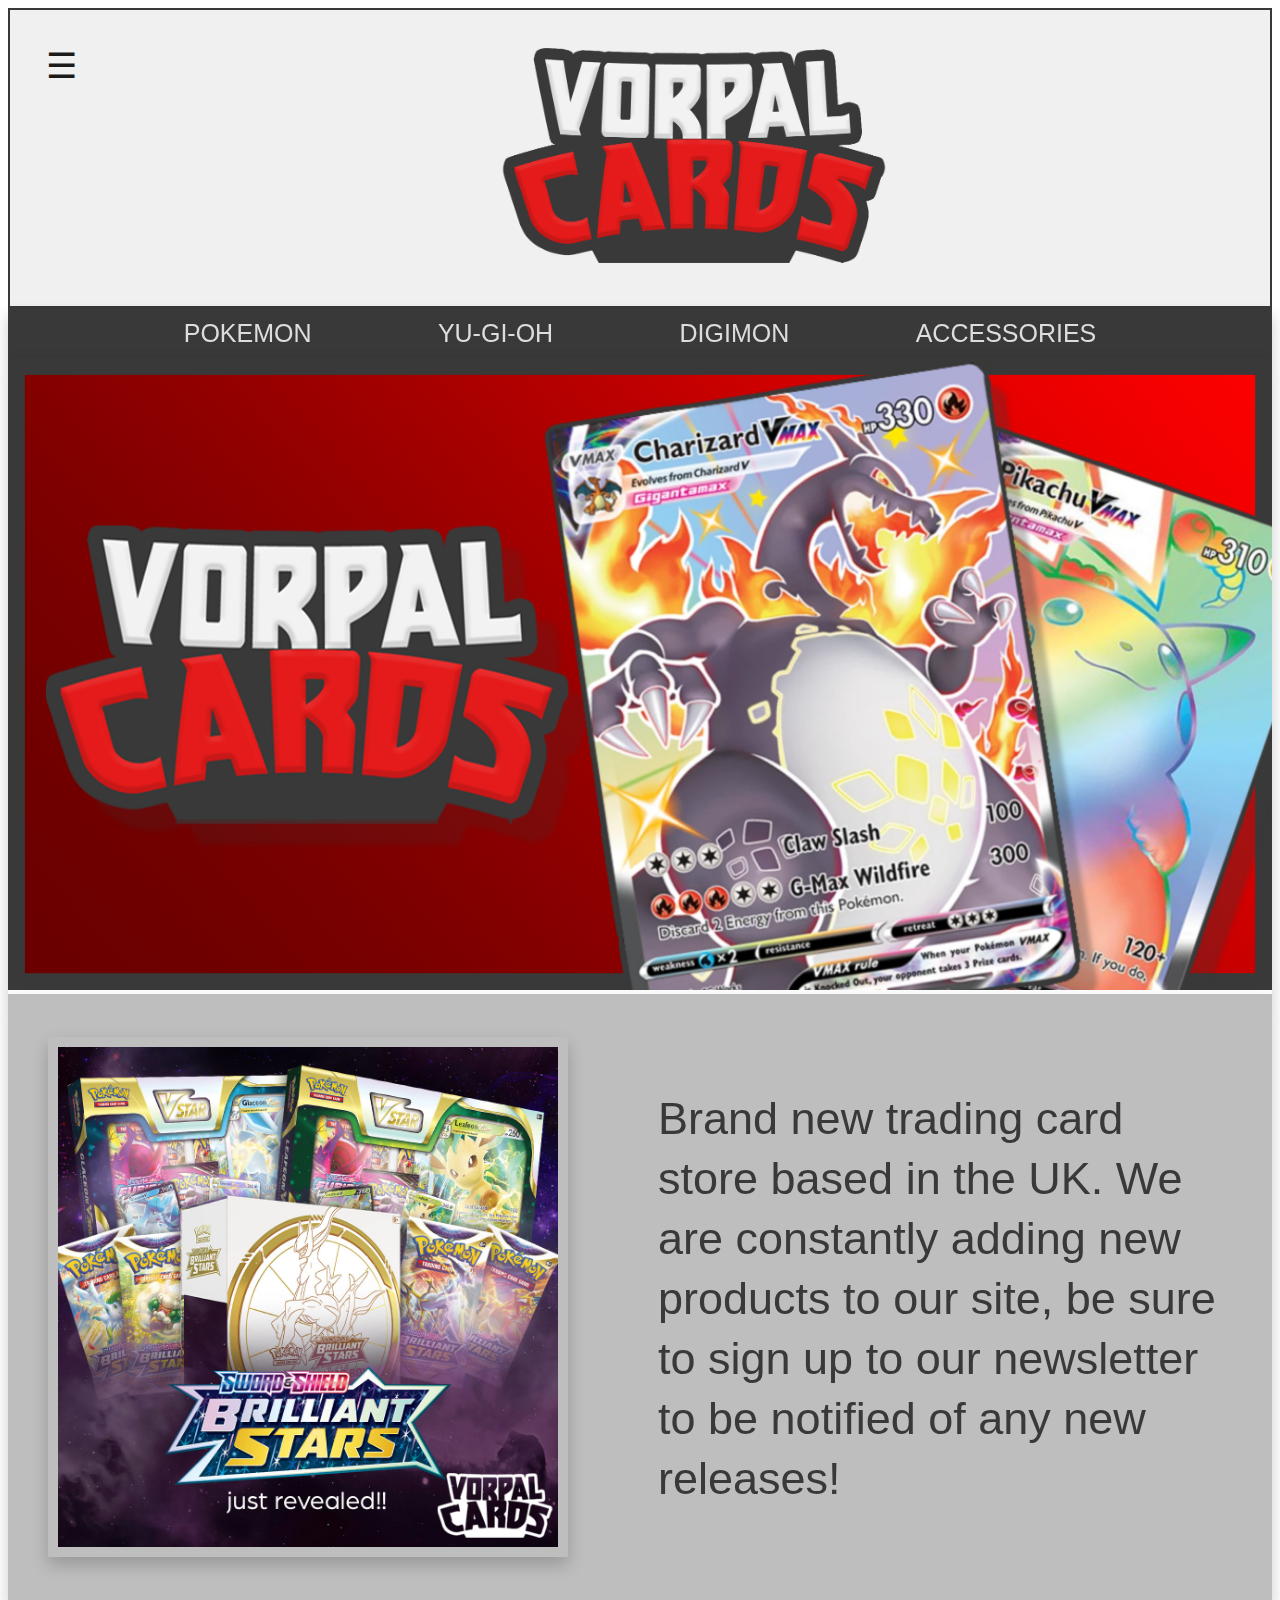
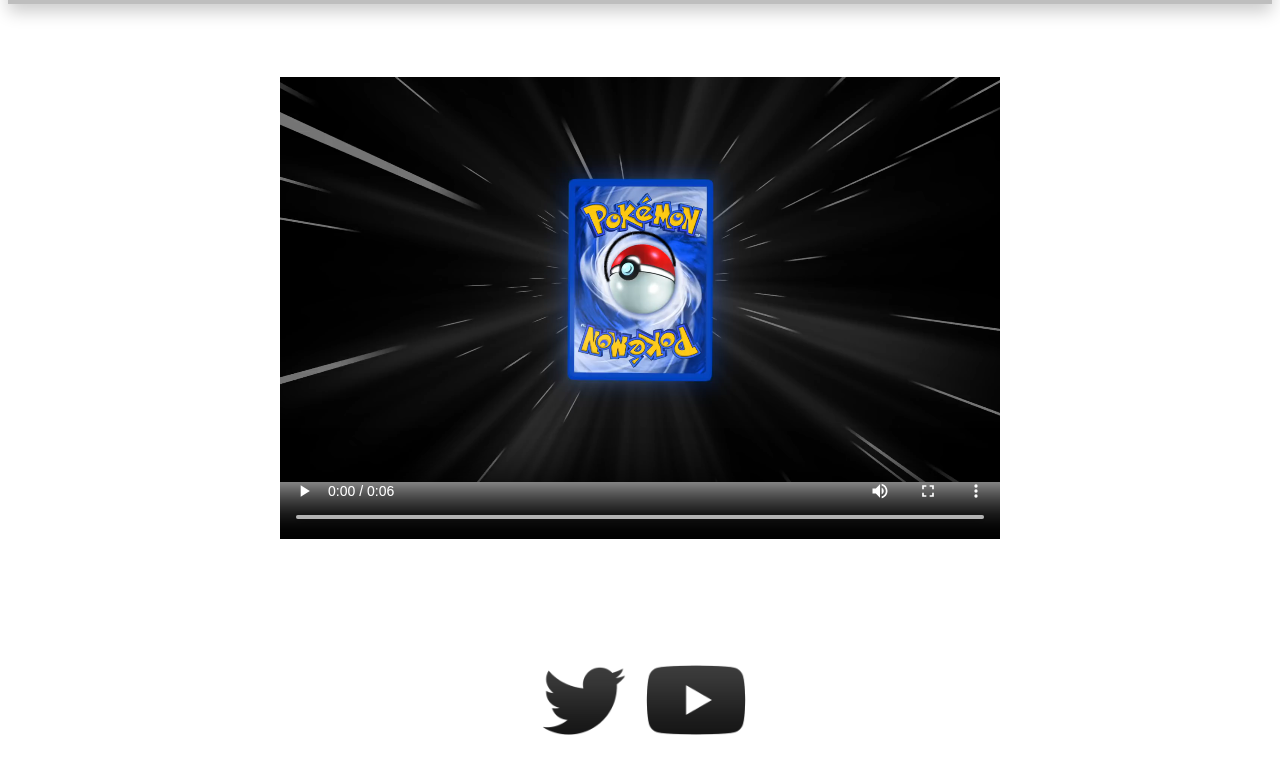
<file: index.html>
<!DOCTYPE html>
<html lang="en">
<head>
    <meta charset="UTF-8">
    <link rel="stylesheet" type="text/css" href="main.css">
    <title>Home</title>
</head>
<body>
<div class="topbar">
  <div class="dropdown">
    <button class="dropbtn">☰</button>
    <div class="dropdown-content">
      <a href="index.html">HOME</a>
      <a href="products.html">PRODUCTS</a>
      <a href="aboutme.html">ABOUT</a>
      <a href="contactme.html">CONTACT</a>
    </div>
  </div>
  <div class="logo">
  <a href="index.html">
  <img src="images/Logo.png" width="400" height="225">
  </a>
  </div>
</div>
<div class="navbar">
  <a href="categories/pokemon.html">POKEMON</a>
  <a href="categories/yugioh.html">YU-GI-OH</a>
  <a href="categories/digimon.html">DIGIMON</a>
  <a href="categories/othertcg.html">ACCESSORIES</a>
</div>
<div class="banner">
  <img src="images/Banner.png" width="100%" height="100%">
</div>
<div class="about">
  <a href="products/brilliantstarsbooster.html">
  <img src="images/brilliant-stars-reveal.jpg" height="400" width="225" >
  </a>
  <p>Brand new trading card store based in the UK. We are 
      constantly adding new products to our site, be sure 
      to sign up to our newsletter to be notified of any 
      new releases!</p>
</div>
<video class="pokemonpromo" width="720" height="520" controls >
  <source src="images/Pokémon TCG x Pokémon GO Expansion Teaser Trailer.mp4" type="video/mp4">
</video>
</video>
<div class="socials">
  <div class="twitter">
    <a href="https://twitter.com/Vorp_al"  target="_blank" rel="noopener noreferrer">
    <img src="images/TwitterIcon.png" width="112" height="112" >
    </a>
  </div>
  <div class="youtube">
    <a href="https://www.youtube.com/channel/UC6AjOUBx7GR4Pg_jfmu88IA"  target="_blank" rel="noopener noreferrer">
    <img src="images/YoutubeIcon.png" width="112" height="112" href="www.youtube.com">
    </a>
  </div>
</div>
</body>
</html>
</file>
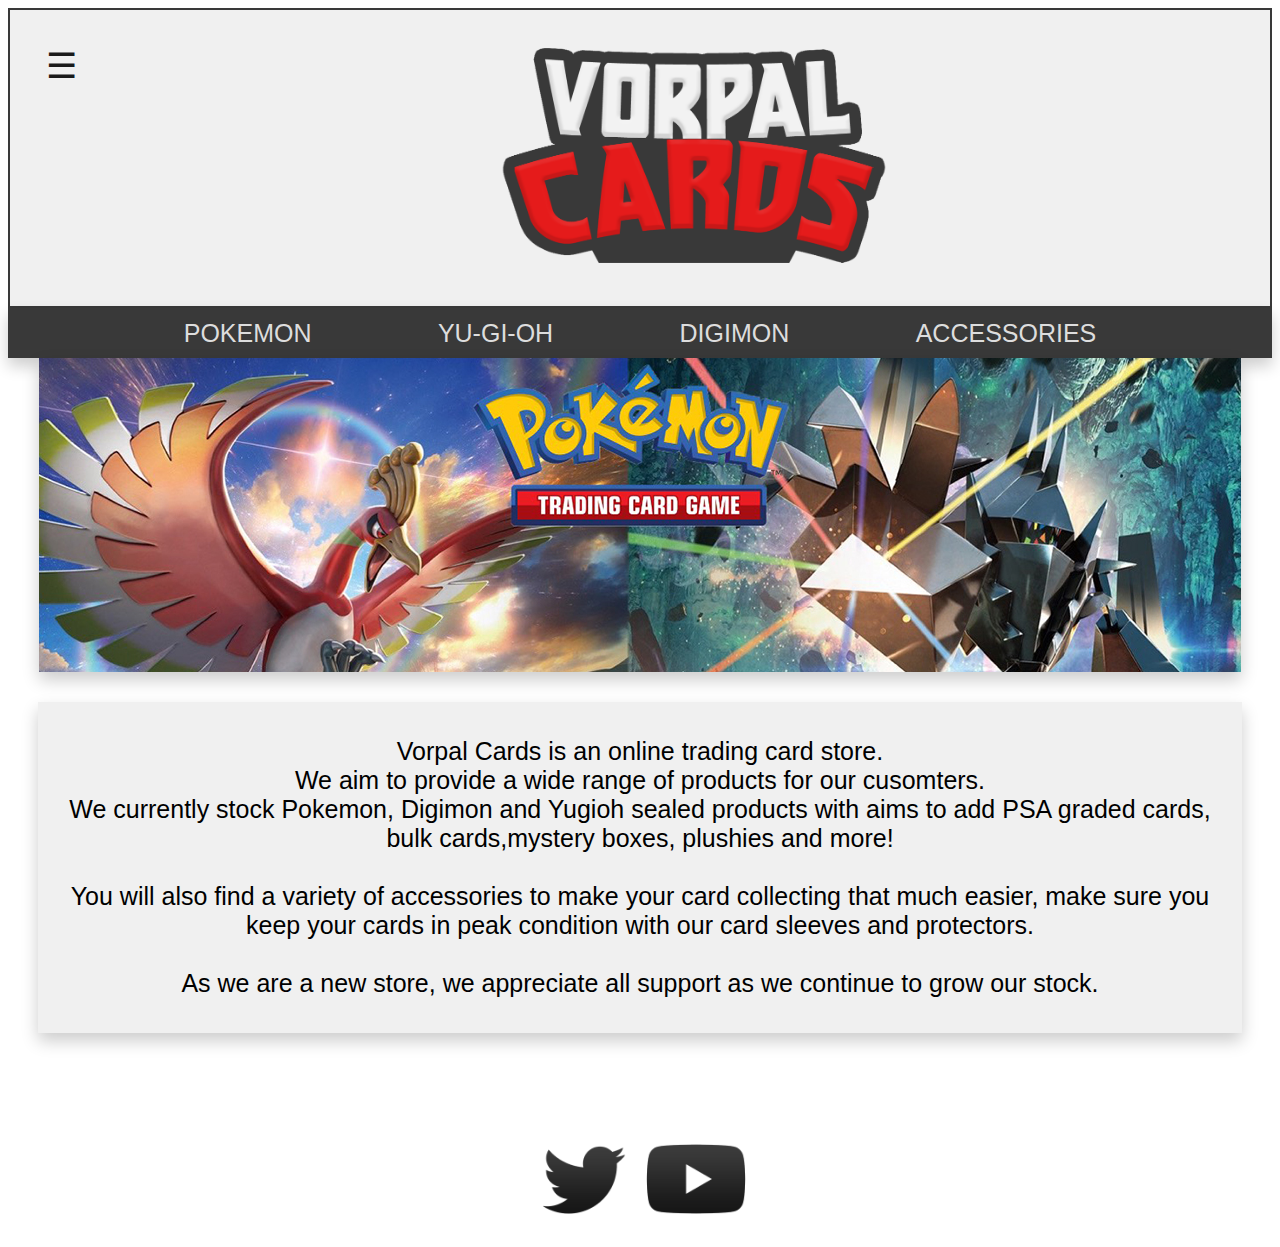
<file: aboutme.html>
<!DOCTYPE html>
<html lang="en">
<head>
    <meta charset="UTF-8">
    <link rel="stylesheet" type="text/css" href="main.css">
    <title>About</title>
</head>
<body>
<div class="topbar">
  <div class="dropdown">
    <button class="dropbtn">☰</button>
    <div class="dropdown-content">
      <a href="index.html">HOME</a>
      <a href="products.html">PRODUCTS</a>
      <a href="aboutme.html">ABOUT</a>
      <a href="contactme.html">CONTACT</a>
    </div>
  </div>
  <div class="logo">
    <a href="index.html">
      <img src="images/Logo.png" width="400" height="225">
      </a>
  </div>
</div>
<div class="navbar">
  <a href="categories/pokemon.html">POKEMON</a>
  <a href="categories/yugioh.html">YU-GI-OH</a>
  <a href="categories/digimon.html">DIGIMON</a>
  <a href="categories/othertcg.html">ACCESSORIES</a>
</div>
<div class="pokebanner">
<a href="categories/pokemon.html">
<img src="images/product_images/poke_banner.jpg">
</a> 
</div>
<div class="aboutus">
  <p>Vorpal Cards is an online trading card store. <br>
    We aim to provide a wide range of products for our cusomters.<br>
    We currently stock Pokemon, Digimon and Yugioh sealed products 
    with aims to add PSA graded cards, bulk cards,mystery boxes, plushies and more!<br>
    <br>
    You will also find a variety of accessories to make your card collecting that much easier,
    make sure you keep your cards in peak condition with our card sleeves and protectors.<br>
    <br>
    As we are a new store, we appreciate all support as we continue to grow our stock.
  </p> 
</div>
<div class="socials">
  <div class="twitter">
    <a href="https://twitter.com/Vorp_al"  target="_blank" rel="noopener noreferrer">
    <img src="images/TwitterIcon.png" width="112" height="112" >
    </a>
  </div>
  <div class="youtube">
    <a href="https://www.youtube.com/channel/UC6AjOUBx7GR4Pg_jfmu88IA"  target="_blank" rel="noopener noreferrer">
    <img src="images/YoutubeIcon.png" width="112" height="112" href="www.youtube.com">
    </a>
  </div>
</div>
</body>
</html>
</file>
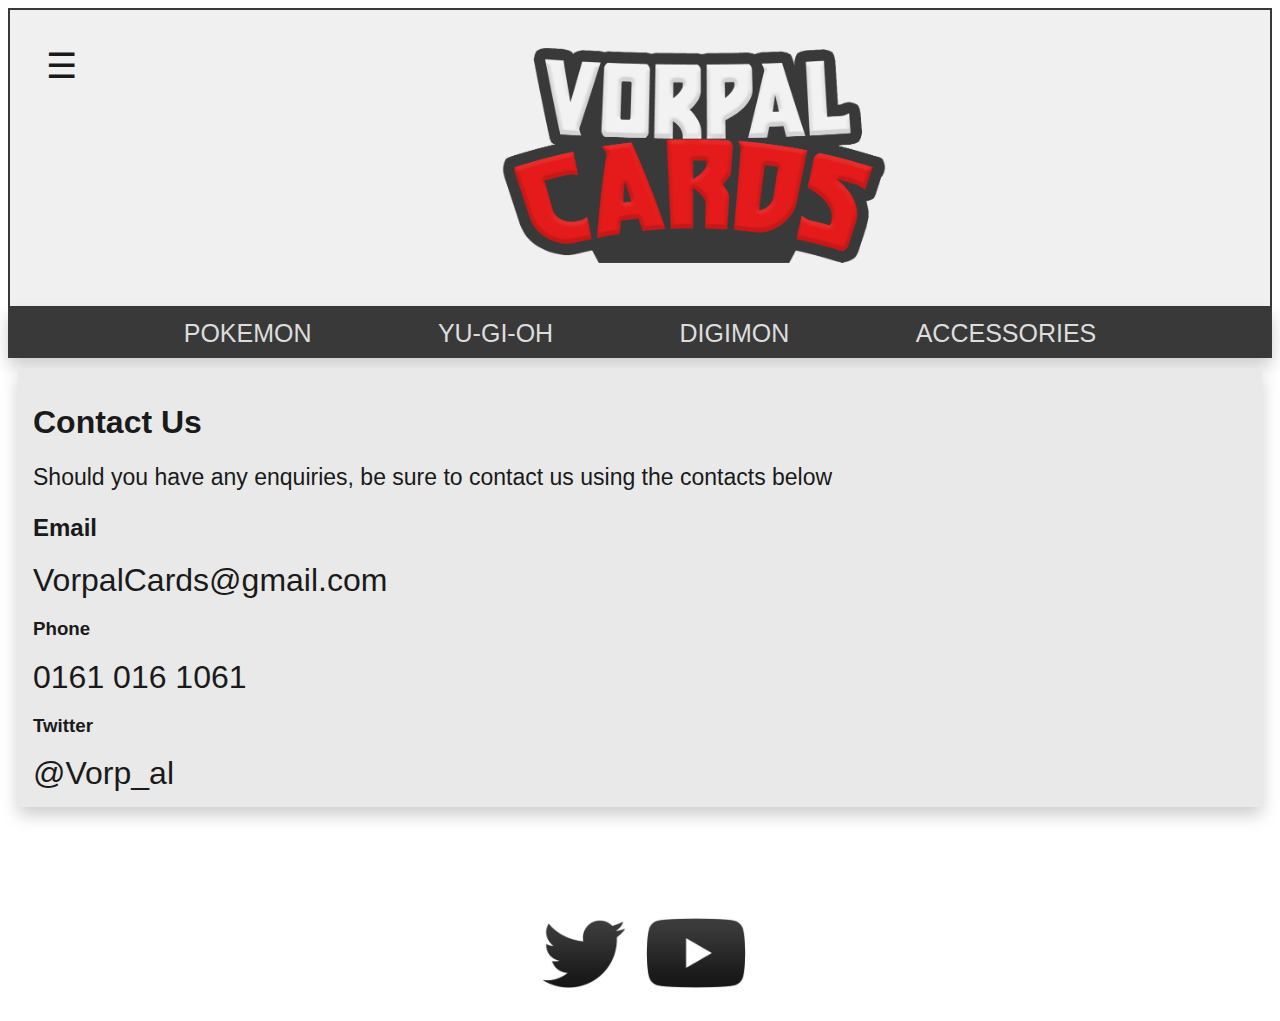
<file: contactme.html>
<!DOCTYPE html>
<html lang="en">
<head>
    <meta charset="UTF-8">
    <link rel="stylesheet" type="text/css" href="main.css">
    <title>Contact</title>
</head>
<body>
<div class="topbar">
  <div class="dropdown">
    <button class="dropbtn">☰</button>
    <div class="dropdown-content">
      <a href="index.html">HOME</a>
      <a href="products.html">PRODUCTS</a>
      <a href="aboutme.html">ABOUT</a>
      <a href="contactme.html">CONTACT</a>
    </div>
  </div>
  <div class="logo">
  <a href="index.html">
  <img src="images/Logo.png" width="400" height="225">
  </a>
  </div>
</div>
<div class="navbar">
  <a href="categories/pokemon.html">POKEMON</a>
  <a href="categories/yugioh.html">YU-GI-OH</a>
  <a href="categories/digimon.html">DIGIMON</a>
  <a href="categories/othertcg.html">ACCESSORIES</a>
</div>
<div class="contactus">
  <div class="contactustext">
  <h1>Contact Us</h1>
  <p>Should you have any enquiries, be sure to contact us using the contacts below</p>
  <h2>Email</h2>
  <a href="mailto:VorpalCards@gmail.com">VorpalCards@gmail.com</a>
  <h3>Phone</h3>
  <a href="tel:0161 016 1061" >0161 016 1061</a>
  <h3>Twitter</h3>
  <a href="https://twitter.com/Vorp_al" target="_blank" rel="noopener noreferrer">@Vorp_al</a>
  </div>
</div>
<div class="socials">
  <div class="twitter">
    <a href="https://twitter.com/Vorp_al"  target="_blank" rel="noopener noreferrer">
    <img src="images/TwitterIcon.png" width="112" height="112" >
    </a>
  </div>
  <div class="youtube">
    <a href="https://www.youtube.com/channel/UC6AjOUBx7GR4Pg_jfmu88IA"  target="_blank" rel="noopener noreferrer">
    <img src="images/YoutubeIcon.png" width="112" height="112" href="www.youtube.com">
    </a>
  </div>
</div>
</body>
</html>
</file>
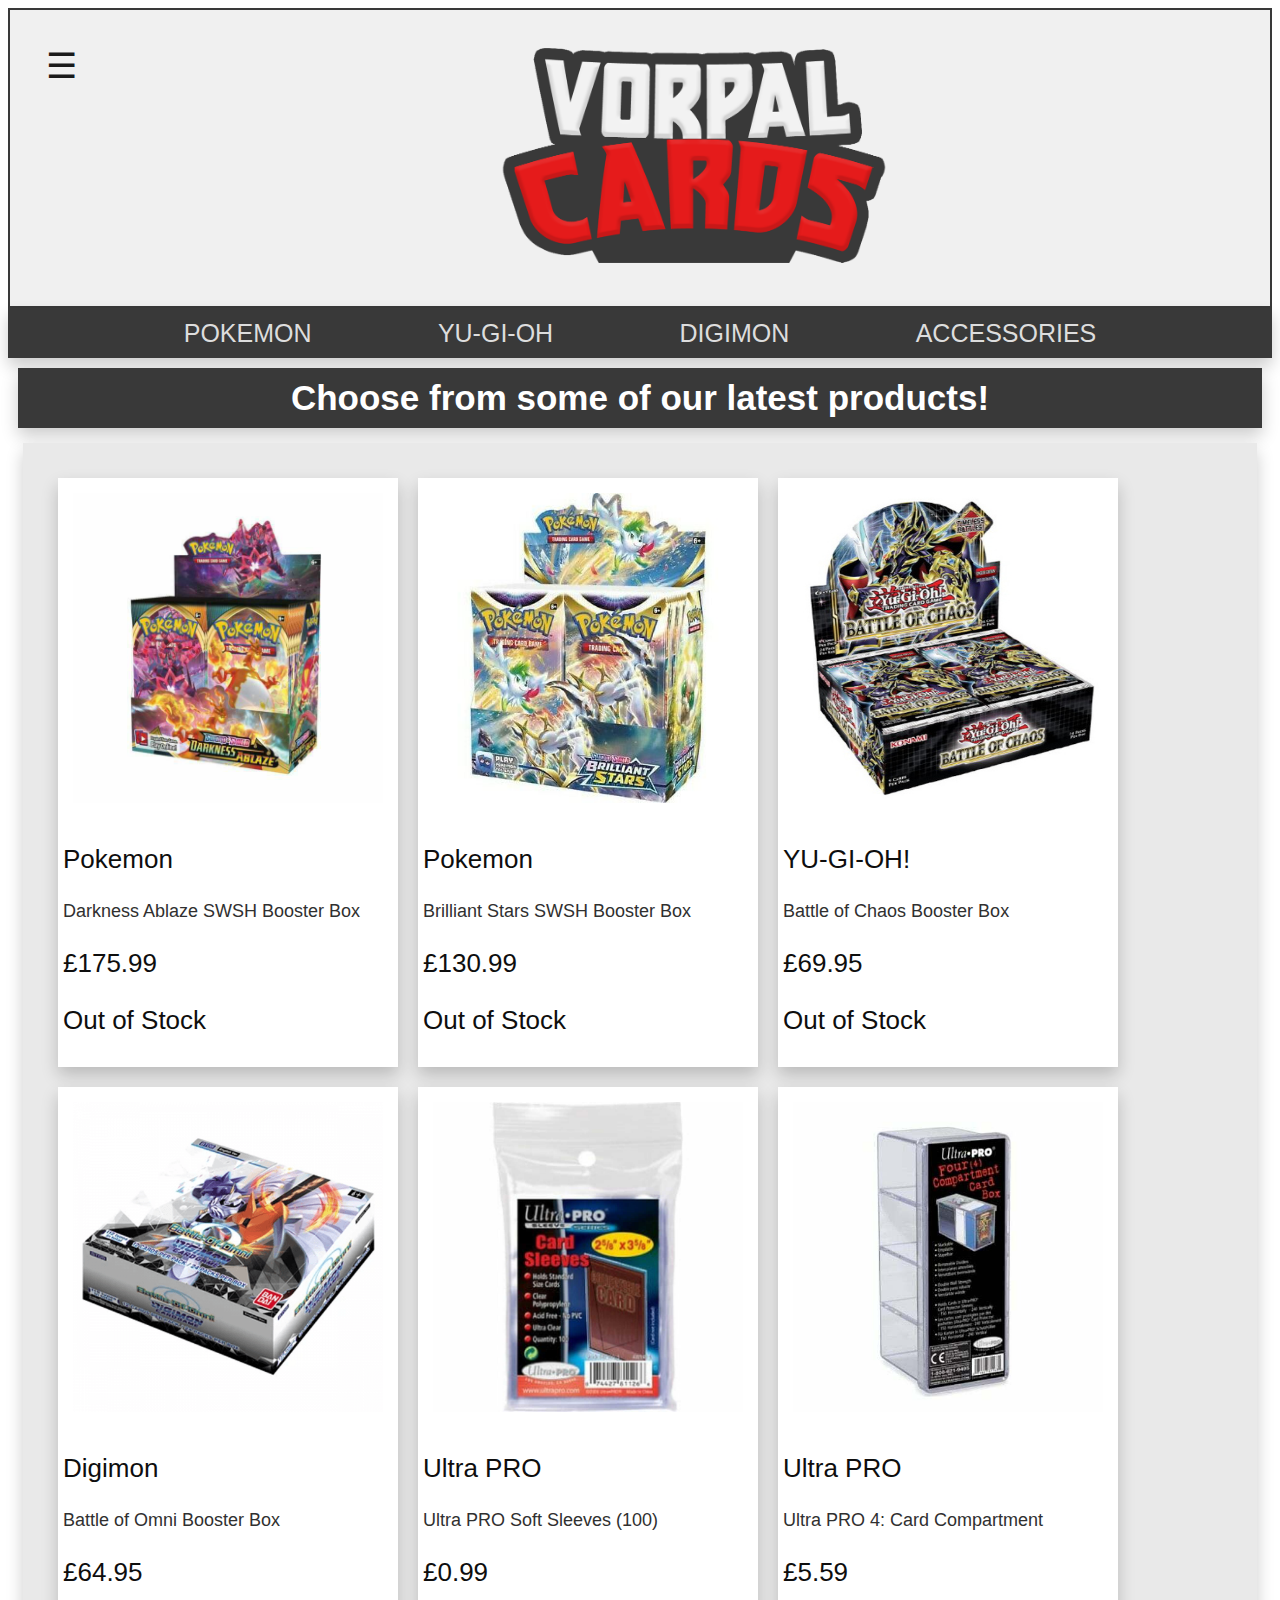
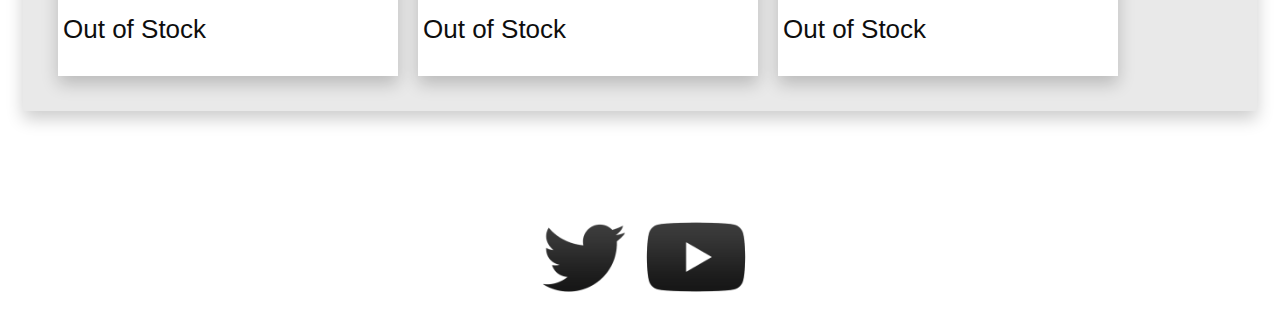
<file: products.html>
<!DOCTYPE html>
<html lang="en">
<head>
    <meta charset="UTF-8">
    <link rel="stylesheet" type="text/css" href="main.css">
    <title>Products</title>
</head>
<body>

<div class="topbar">
  <div class="dropdown">
    <button class="dropbtn">☰</button>
    <div class="dropdown-content">
      <a href="index.html">HOME</a>
      <a href="products.html">PRODUCTS</a>
      <a href="aboutme.html">ABOUT</a>
      <a href="contactme.html">CONTACT</a>
    </div>
  </div>

  <div class="logo">
    <a href="index.html">
      <img src="images/Logo.png" width="400" height="225">
      </a>
  </div>
</div>
<div class="navbar">
  <a href="categories/pokemon.html">POKEMON</a>
  <a href="categories/yugioh.html">YU-GI-OH</a>
  <a href="categories/digimon.html">DIGIMON</a>
  <a href="categories/othertcg.html">ACCESSORIES</a>
</div>
<div class="status">
  <h1>Choose from some of our latest products!</h1>
</div>
<div class="items">
  <div class="productlist">
  <a href="products/darknessablazebooster.html">
  <img src="images/product_images/Darkness_Ablaze_Boosterbox.jpg" height="320" width="320" href="products/darknessablazebooster.html">
  </a>
  <p>Pokemon</p>
  <a href="products/darknessablazebooster.html">Darkness Ablaze SWSH Booster Box</a>
  <p>£175.99</p> <p>Out of Stock</p>
  </div>
  
  <div class="productlist">
  <a href="products/brilliantstarsbooster.html">
  <img src="images/product_images/Brilliant_Stars_Boosterbox.jpg" height="320" width="320" href="products/brilliantstarsbooster.html">
  </a>
  <p>Pokemon</p>
  <a href="products/brilliantstarsbooster.html">Brilliant Stars SWSH Booster Box</a>
  <p>£130.99</p> <p>Out of Stock</p>
  </div>

  <div class="productlist">
  <a href="products/battleofchaosbooster.html">
  <img src="images/product_images/Battle_OF_Chaos_Boosterbox.jpg" height="320" width="320" href="products/battleofchaosbooster.html">
  </a>
  <p>YU-GI-OH!</p>
  <a href="products/battleofchaosbooster.html">Battle of Chaos Booster Box</a>
  <p>£69.95</p> <p>Out of Stock</p>
  </div>

  <div class="productlist">
  <a href="products/battleofomnibooster.html">
  <img src="images/product_images/Battle_Of_Omnimon.png" height="320" width="320" href="products/battleofomnibooster.html">
  </a>
  <p>Digimon</p>
  <a href="products/battleofomnibooster.html">Battle of Omni Booster Box</a>
  <p>£64.95</p> <p>Out of Stock</p>
  </div>

  <div class="productlist">
  <a href="products/ultraprosleeve100.html">
  <img src="images/product_images/UltraProSleeve100.jpg" height="320" width="320" href="products/ultraprosleeve100.html">
  </a>
  <p>Ultra PRO</p>
  <a href="products/ultraprosleeve100.html">Ultra PRO Soft Sleeves (100)</a>
  <p>£0.99</p> <p>Out of Stock</p>
  </div>

  <div class="productlist">
  <a href="products/ultrapro4cardcompartment.html">
  <img src="images/product_images/UltraPro4Compartment.jpg" height="320" width="320" href="products/ultrapro4cardcompartment.html">
  </a>
  <p>Ultra PRO</p>
  <a href="products/ultrapro4cardcompartment.html">Ultra PRO 4: Card Compartment</a>
  <p>£5.59</p> <p>Out of Stock</p>
  </div>

</div>

<div class="socials">
  <div class="twitter">
    <a href="https://twitter.com/Vorp_al"  target="_blank" rel="noopener noreferrer">
    <img src="images/TwitterIcon.png" width="112" height="112" >
    </a>
  </div>

  <div class="youtube">
    <a href="https://www.youtube.com/channel/UC6AjOUBx7GR4Pg_jfmu88IA"  target="_blank" rel="noopener noreferrer">
    <img src="images/YoutubeIcon.png" width="112" height="112" href="www.youtube.com">
    </a>
  </div>
</div>
</body>
</html>
</file>
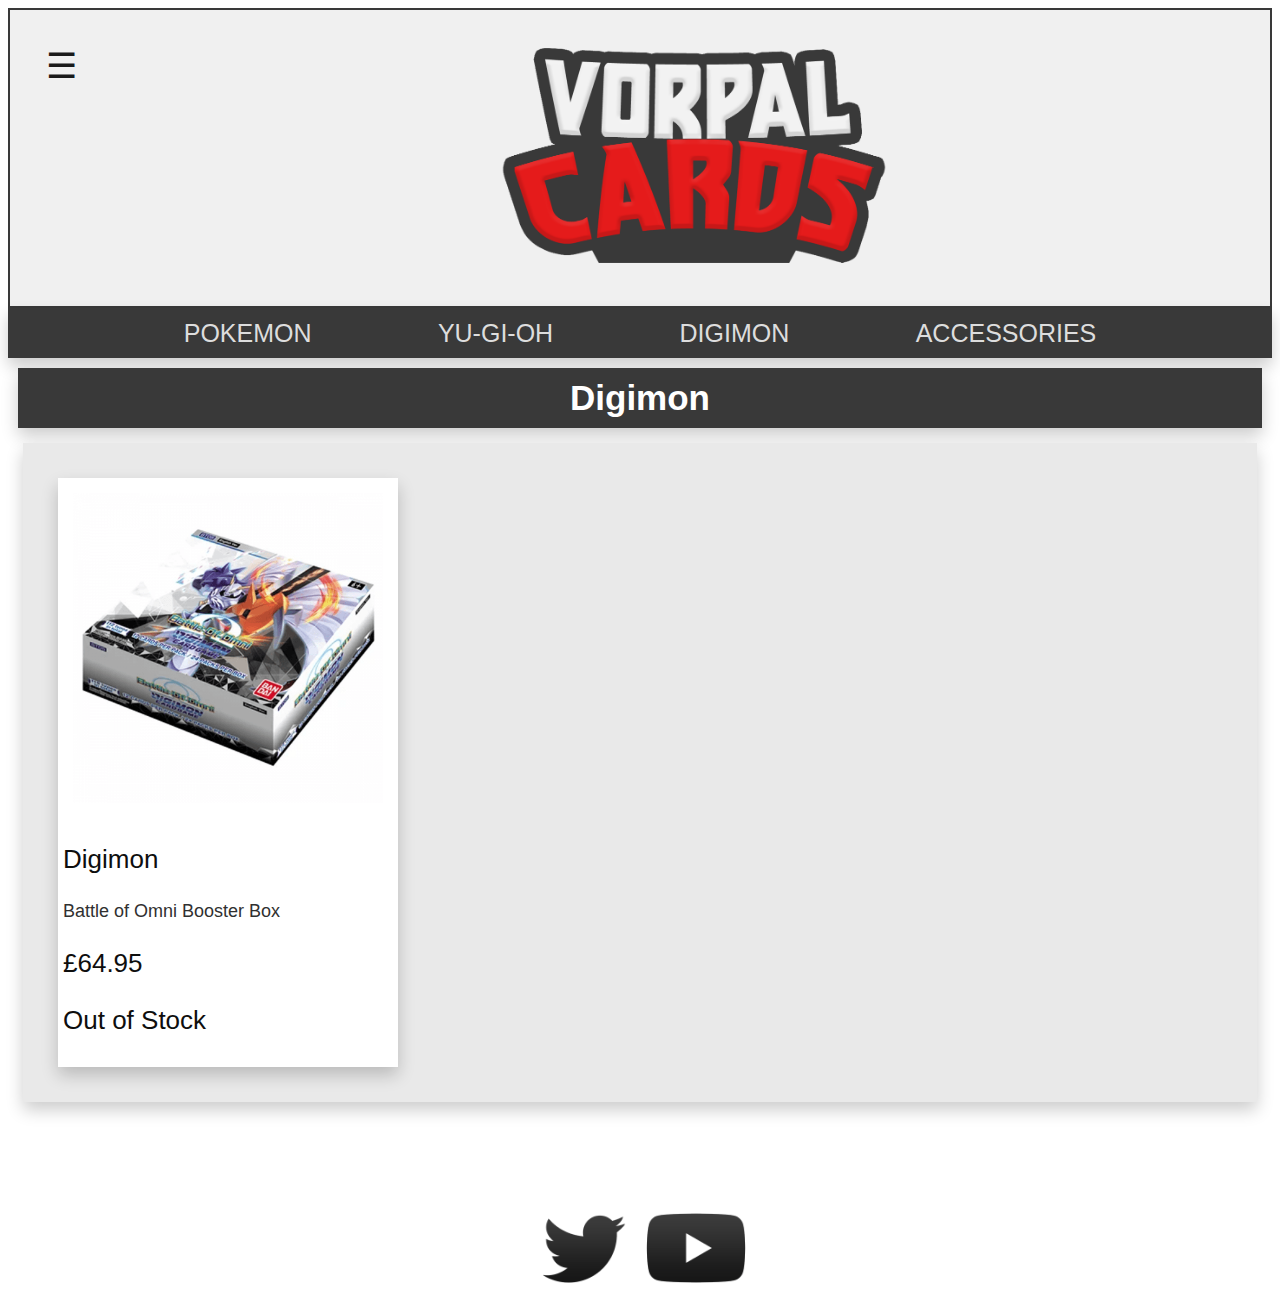
<file: categories/digimon.html>
<!DOCTYPE html>
<html lang="en">
<head>
    <meta charset="UTF-8">
    <link rel="stylesheet" type="text/css" href="../main.css">
    <title>Digimon</title>
</head>
<body>

<div class="topbar">
  <div class="dropdown">
    <button class="dropbtn">☰</button>
    <div class="dropdown-content">
      <a href="../index.html">HOME</a>
      <a href="../products.html">PRODUCTS</a>
      <a href="../aboutme.html">ABOUT</a>
      <a href="../contactme.html">CONTACT</a>
    </div>
  </div>

  <div class="logo">
    <a href="../index.html">
    <img src="../images/Logo.png" width="400" height="225">
    </a>
  </div>
</div>
<div class="navbar">
  <a href="../categories/pokemon.html">POKEMON</a>
  <a href="../categories/yugioh.html">YU-GI-OH</a>
  <a href="../categories/digimon.html">DIGIMON</a>
  <a href="../categories/othertcg.html">ACCESSORIES</a>
</div>
<div class="status">
  <h1>Digimon</h1>
</div>
<div class="items">
  <div class="productlist">
  <a href="../products/battleofomnibooster.html">
  <img src="../images/product_images/Battle_Of_Omnimon.png" height="320" width="320" href="../products/battleofomnibooster.html">
  </a>
  <p>Digimon</p>
  <a href="../products/battleofomnibooster.html">Battle of Omni Booster Box</a>
  <p>£64.95</p> <p>Out of Stock</p>
  </div>
</div>

<div class="socials">
  <div class="twitter">
    <a href="https://twitter.com/Vorp_al"  target="_blank" rel="noopener noreferrer">
    <img src="../images/TwitterIcon.png" width="112" height="112" >
    </a>
  </div>

  <div class="youtube">
    <a href="https://www.youtube.com/channel/UC6AjOUBx7GR4Pg_jfmu88IA"  target="_blank" rel="noopener noreferrer">
    <img src="../images/YoutubeIcon.png" width="112" height="112" href="www.youtube.com">
    </a>
  </div>
</div>
</body>
</html>
</file>
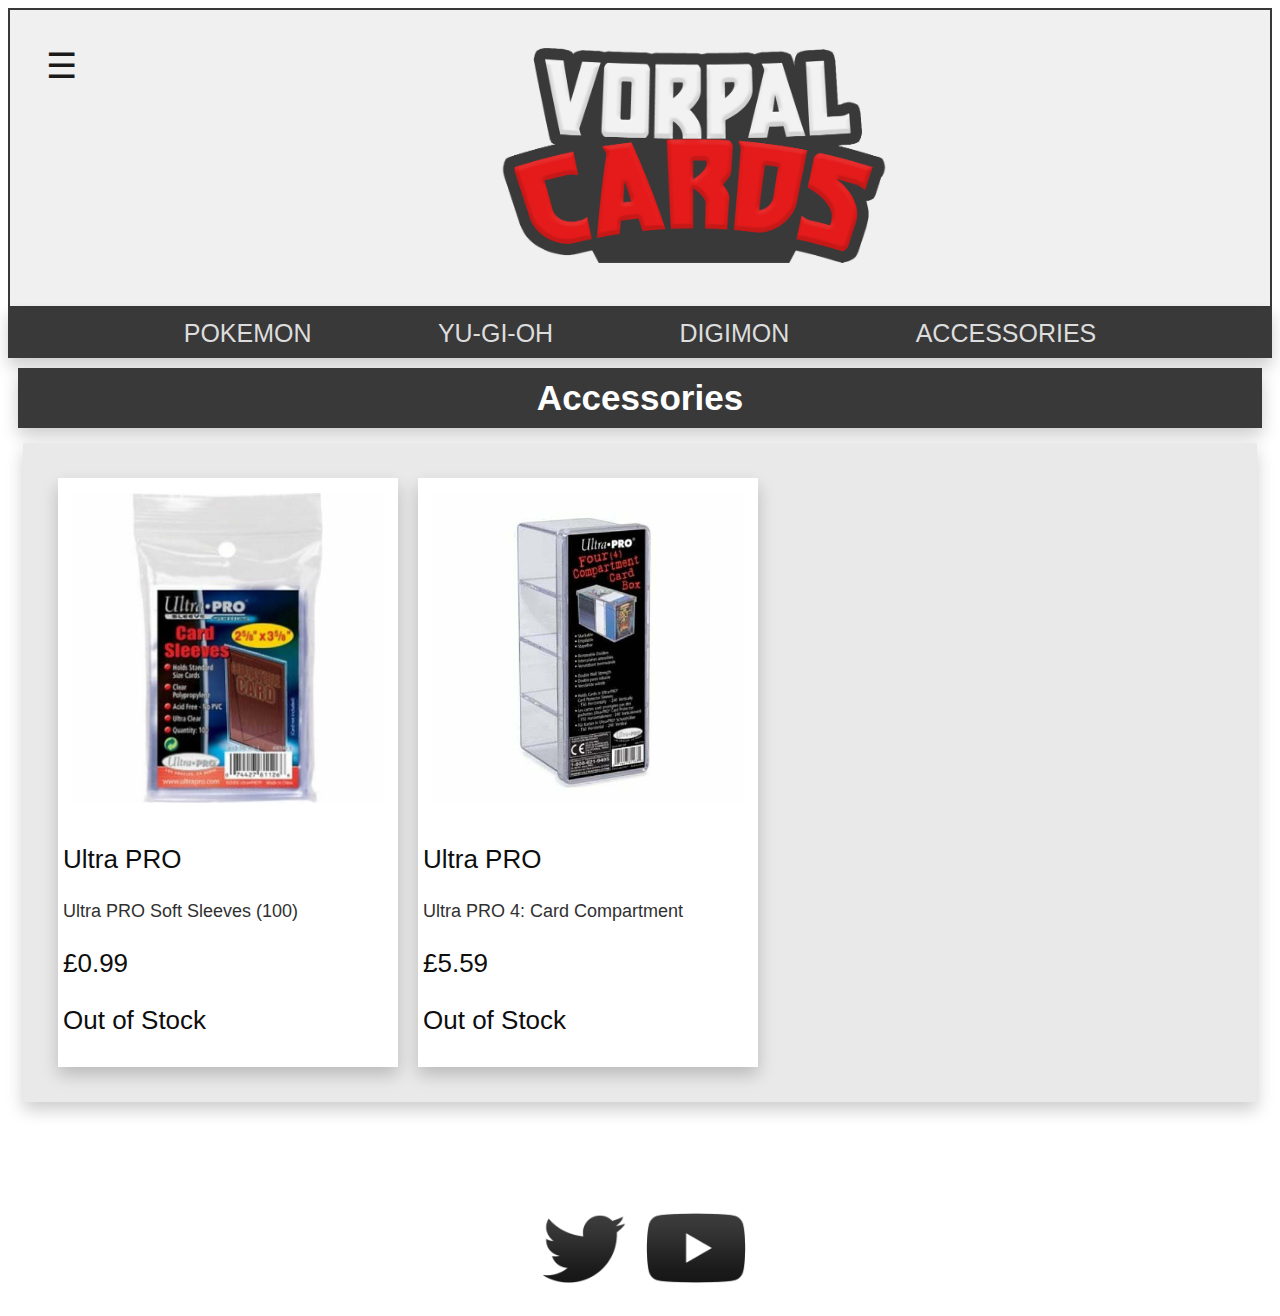
<file: categories/othertcg.html>
<!DOCTYPE html>
<html lang="en">
<head>
    <meta charset="UTF-8">
    <link rel="stylesheet" type="text/css" href="../main.css">
    <title>Accessories</title>
</head>
<body>

<div class="topbar">
  <div class="dropdown">
    <button class="dropbtn">☰</button>
    <div class="dropdown-content">
      <a href="../index.html">HOME</a>
      <a href="../products.html">PRODUCTS</a>
      <a href="../aboutme.html">ABOUT</a>
      <a href="../contactme.html">CONTACT</a>
    </div>
  </div>

  <div class="logo">
    <a href="../index.html">
      <img src="../images/Logo.png" width="400" height="225">
      </a>
  </div>
</div>
<div class="navbar">
  <a href="../categories/pokemon.html">POKEMON</a>
  <a href="../categories/yugioh.html">YU-GI-OH</a>
  <a href="../categories/digimon.html">DIGIMON</a>
  <a href="../categories/othertcg.html">ACCESSORIES</a>
</div>
<div class="status">
  <h1>Accessories</h1>
</div>
<div class="items">
  <div class="productlist">
  <a href="../products/ultraprosleeve100.html">
  <img src="../images/product_images/UltraProSleeve100.jpg" height="320" width="320" href="../products/ultraprosleeve100.html">
  </a>
  <p>Ultra PRO</p>
  <a href="../products/ultraprosleeve100.html">Ultra PRO Soft Sleeves (100)</a>
  <p>£0.99</p> <p>Out of Stock</p>
  </div>

  <div class="productlist">
  <a href="../products/ultrapro4cardcompartment.html">
  <img src="../images/product_images/UltraPro4Compartment.jpg" height="320" width="320" href="../products/ultrapro4cardcompartment.html">
  </a>
  <p>Ultra PRO</p>
  <a href="../products/ultrapro4cardcompartment.html">Ultra PRO 4: Card Compartment</a>
  <p>£5.59</p> <p>Out of Stock</p>
  </div>
</div>

<div class="socials">
  <div class="twitter">
    <a href="https://twitter.com/Vorp_al"  target="_blank" rel="noopener noreferrer">
    <img src="../images/TwitterIcon.png" width="112" height="112" >
    </a>
  </div>

  <div class="youtube">
    <a href="https://www.youtube.com/channel/UC6AjOUBx7GR4Pg_jfmu88IA"  target="_blank" rel="noopener noreferrer">
    <img src="../images/YoutubeIcon.png" width="112" height="112" href="www.youtube.com">
    </a>
  </div>
</div>
</body>
</html>
</file>
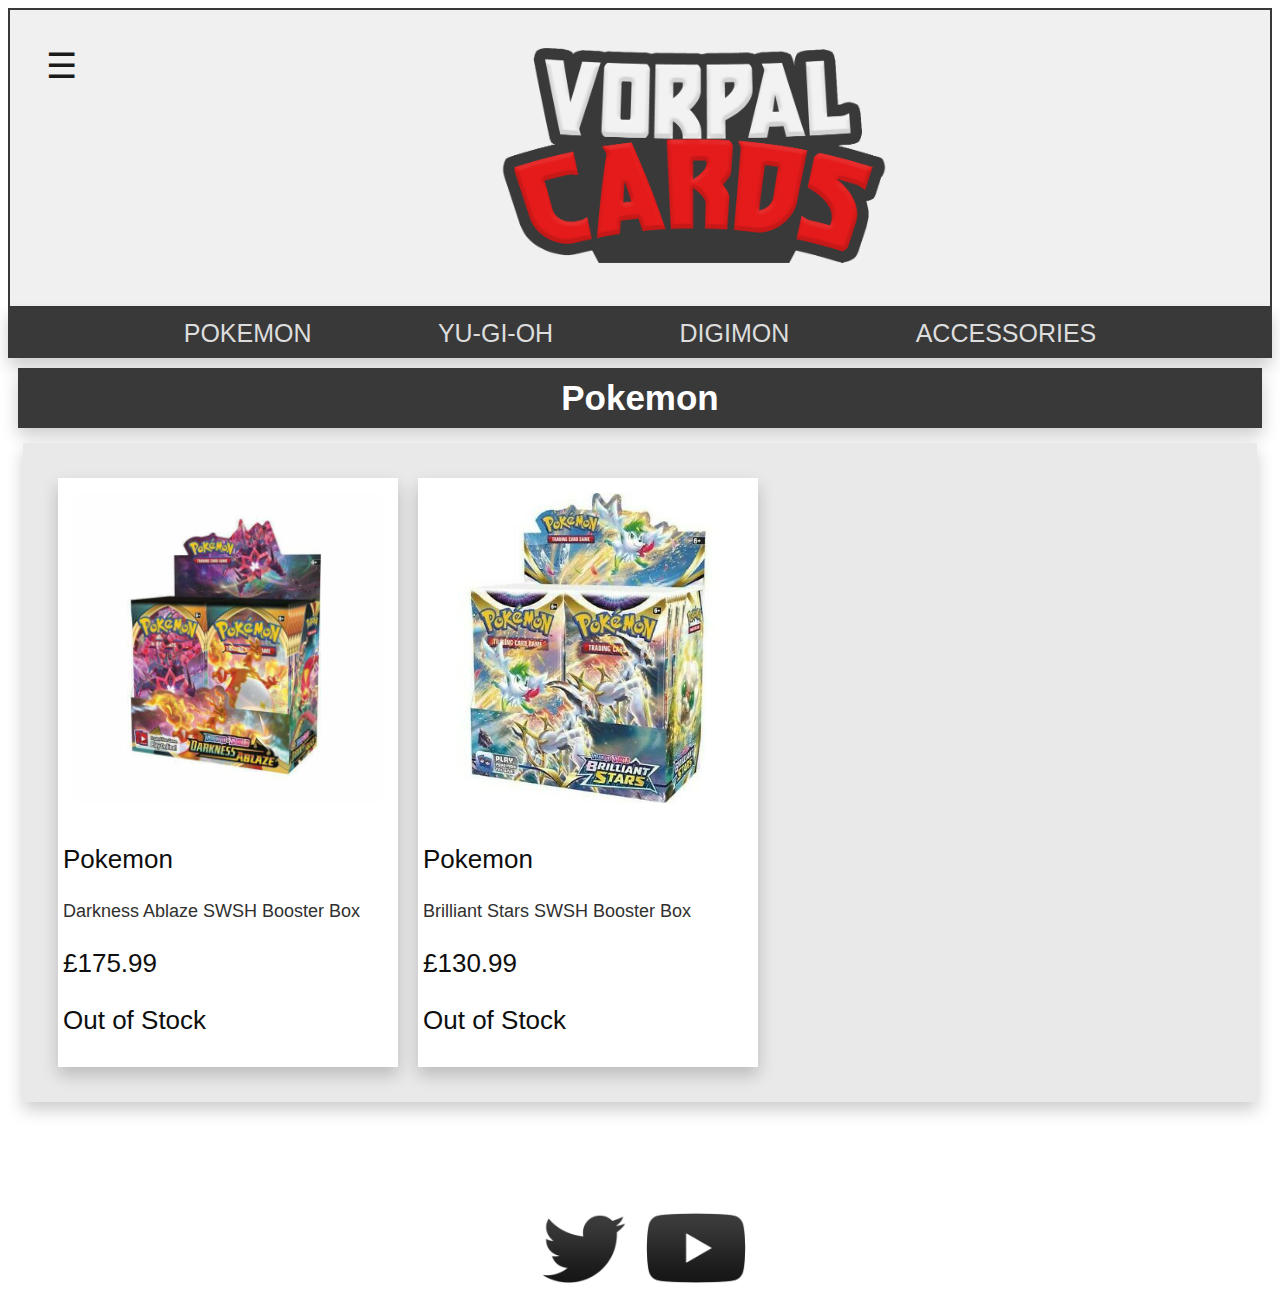
<file: categories/pokemon.html>
<!DOCTYPE html>
<html lang="en">
<head>
    <meta charset="UTF-8">
    <link rel="stylesheet" type="text/css" href="../main.css">
    <title>Pokemon</title>
</head>
<body>

<div class="topbar">
  <div class="dropdown">
    <button class="dropbtn">☰</button>
    <div class="dropdown-content">
      <a href="../index.html">HOME</a>
      <a href="../products.html">PRODUCTS</a>
      <a href="../aboutme.html">ABOUT</a>
      <a href="../contactme.html">CONTACT</a>
    </div>
  </div>

  <div class="logo">
    <a href="../index.html">
      <img src="../images/Logo.png" width="400" height="225">
      </a>
  </div>
</div>
<div class="navbar">
  <a href="../categories/pokemon.html">POKEMON</a>
  <a href="../categories/yugioh.html">YU-GI-OH</a>
  <a href="../categories/digimon.html">DIGIMON</a>
  <a href="../categories/othertcg.html">ACCESSORIES</a>
</div>
<div class="status">
  <h1>Pokemon</h1>
</div>
<div class="items">
  <div class="productlist">
  <a href="../products/darknessablazebooster.html">
  <img src="../images/product_images/Darkness_Ablaze_Boosterbox.jpg" height="320" width="320" href="../products/darknessablazebooster.html">
  </a>
  <p>Pokemon</p>
  <a href="../products/darknessablazebooster.html">Darkness Ablaze SWSH Booster Box</a>
  <p>£175.99</p> <p>Out of Stock</p>
  </div>
  
  <div class="productlist">
  <a href="../products/brilliantstarsbooster.html">
  <img src="../images/product_images/Brilliant_Stars_Boosterbox.jpg" height="320" width="320" href="../products/brilliantstarsbooster.html">
  </a>
  <p>Pokemon</p>
  <a href="products/brilliantstarsbooster.html">Brilliant Stars SWSH Booster Box</a>
  <p>£130.99</p> <p>Out of Stock</p>
  </div>

</div>

<div class="socials">
  <div class="twitter">
    <a href="https://twitter.com/Vorp_al"  target="_blank" rel="noopener noreferrer">
    <img src="../images/TwitterIcon.png" width="112" height="112" >
    </a>
  </div>

  <div class="youtube">
    <a href="https://www.youtube.com/channel/UC6AjOUBx7GR4Pg_jfmu88IA"  target="_blank" rel="noopener noreferrer">
    <img src="../images/YoutubeIcon.png" width="112" height="112" href="www.youtube.com">
    </a>
  </div>
</div>
</body>
</html>
</file>
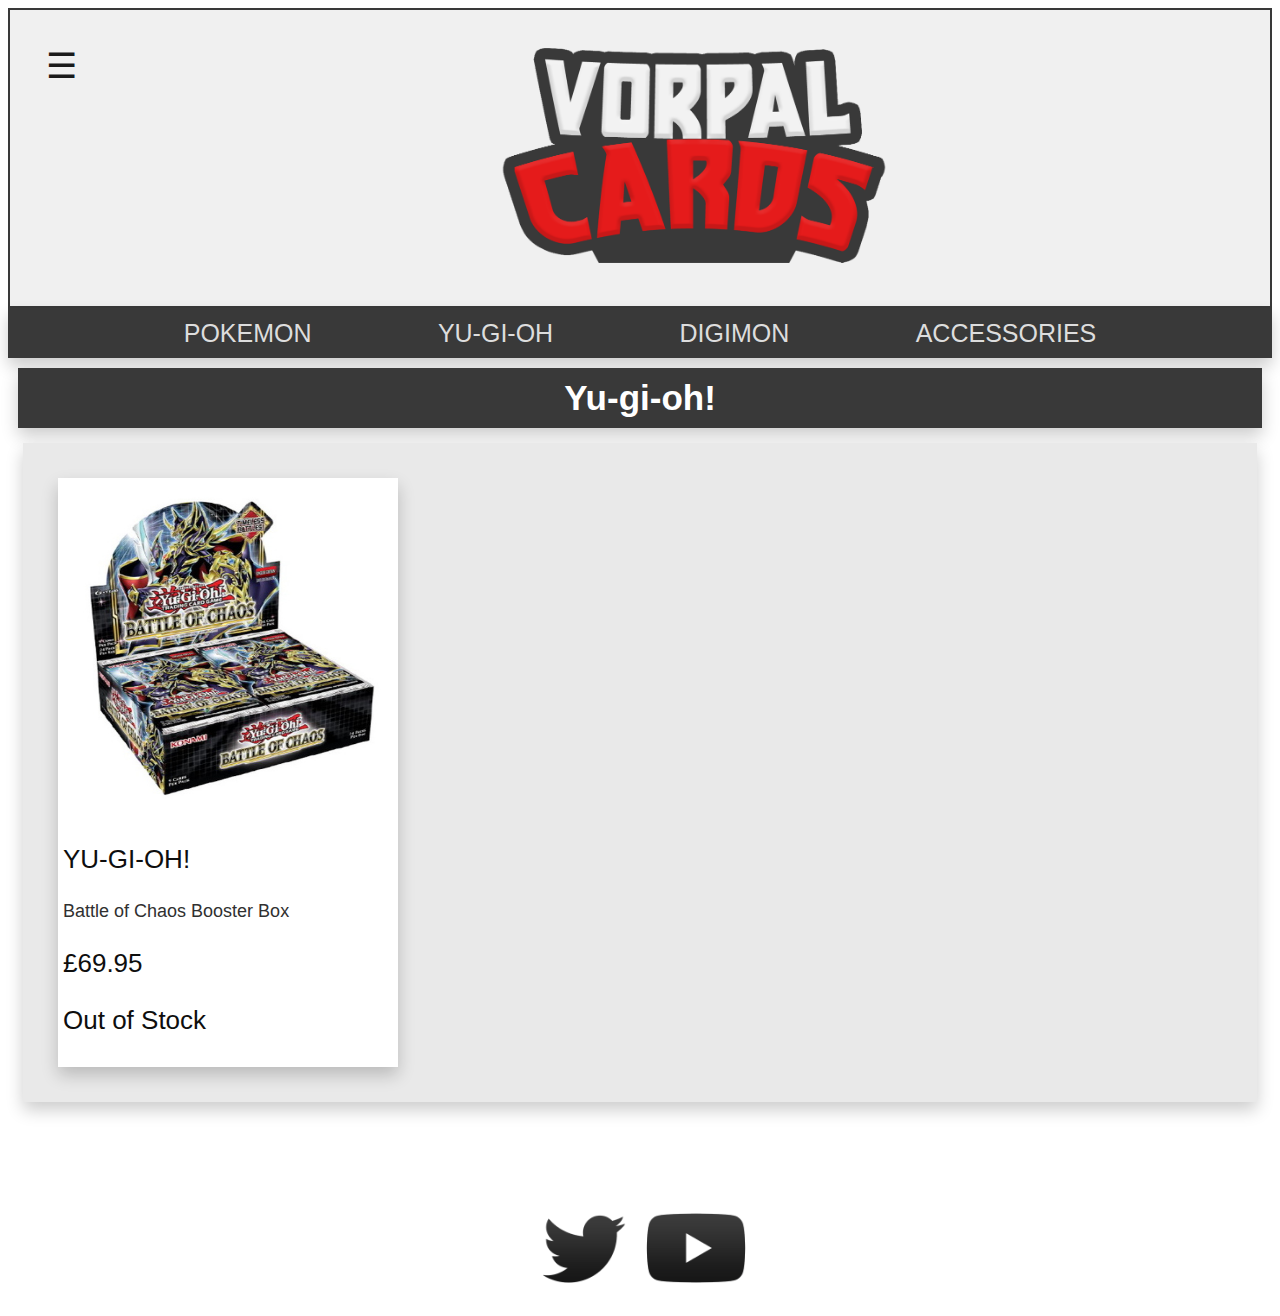
<file: categories/yugioh.html>
<!DOCTYPE html>
<html lang="en">
<head>
    <meta charset="UTF-8">
    <link rel="stylesheet" type="text/css" href="../main.css">
    <title>Yugioh</title>
</head>
<body>

<div class="topbar">
  <div class="dropdown">
    <button class="dropbtn">☰</button>
    <div class="dropdown-content">
      <a href="../index.html">HOME</a>
      <a href="../products.html">PRODUCTS</a>
      <a href="../aboutme.html">ABOUT</a>
      <a href="../contactme.html">CONTACT</a>
    </div>
  </div>

  <div class="logo">
    <a href="../index.html">
      <img src="../images/Logo.png" width="400" height="225">
      </a>
  </div>
</div>
<div class="navbar">
  <a href="../categories/pokemon.html">POKEMON</a>
  <a href="../categories/yugioh.html">YU-GI-OH</a>
  <a href="../categories/digimon.html">DIGIMON</a>
  <a href="../categories/othertcg.html">ACCESSORIES</a>
</div>
<div class="status">
  <h1>Yu-gi-oh!</h1>
</div>
<div class="items">
  <div class="productlist">
  <a href="../products/battleofchaosbooster.html">
  <img src="../images/product_images/Battle_OF_Chaos_Boosterbox.jpg" height="320" width="320" href="../products/battleofchaosbooster.html">
  </a>
  <p>YU-GI-OH!</p>
  <a href="../products/battleofchaosbooster.html">Battle of Chaos Booster Box</a>
  <p>£69.95</p> <p>Out of Stock</p>
  </div>
</div>

<div class="socials">
  <div class="twitter">
    <a href="https://twitter.com/Vorp_al"  target="_blank" rel="noopener noreferrer">
    <img src="../images/TwitterIcon.png" width="112" height="112" >
    </a>
  </div>

  <div class="youtube">
    <a href="https://www.youtube.com/channel/UC6AjOUBx7GR4Pg_jfmu88IA"  target="_blank" rel="noopener noreferrer">
    <img src="../images/YoutubeIcon.png" width="112" height="112" href="www.youtube.com">
    </a>
  </div>
</div>
</body>
</html>
</file>
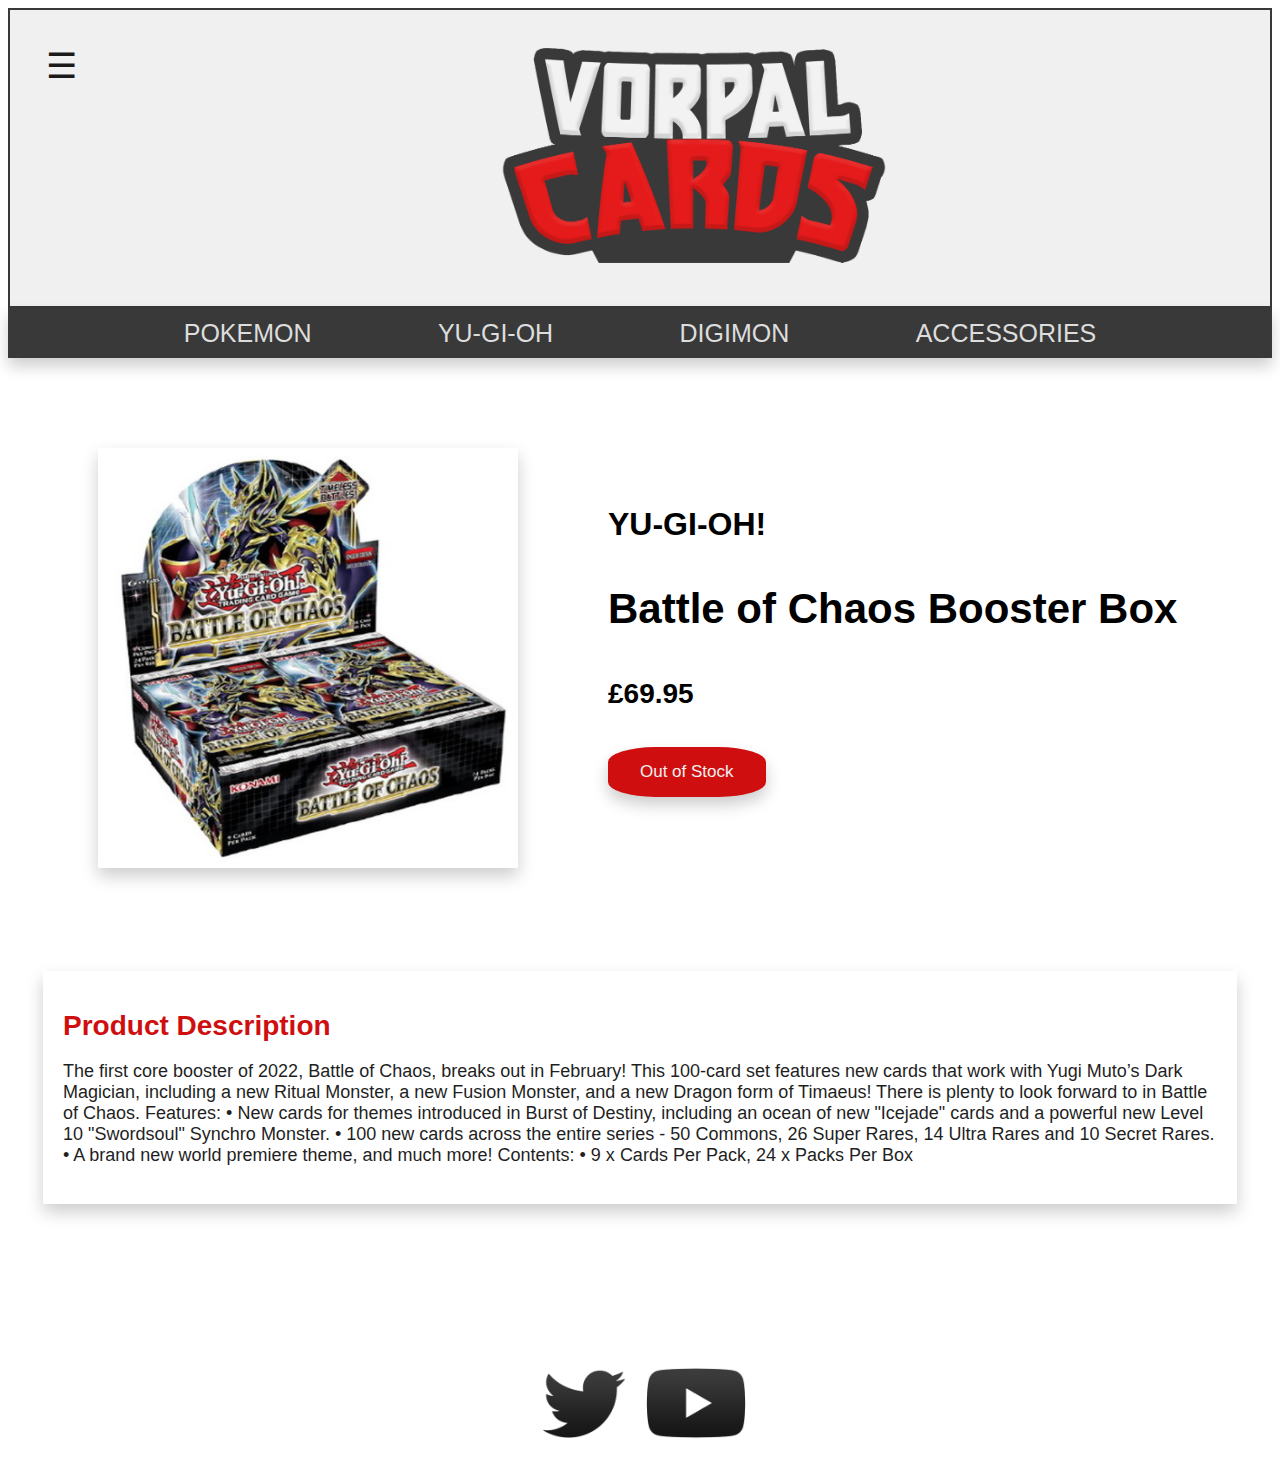
<file: products/battleofchaosbooster.html>
<!DOCTYPE html>
<html lang="en">
<head>
    <meta charset="UTF-8">
    <link rel="stylesheet" type="text/css" href="../main.css">
    <title>Battle of Chaos Booster Box</title>
</head>
<body>
<div class="topbar">
  <div class="dropdown">
    <button class="dropbtn">☰</button>
    <div class="dropdown-content">
      <a href="../index.html">HOME</a>
      <a href="../products.html">PRODUCTS</a>
      <a href="../aboutme.html">ABOUT</a>
      <a href="../contactme.html">CONTACT</a>
    </div>
  </div>
  <div class="logo">
    <a href="../index.html">
      <img src="../images/Logo.png" width="400" height="225">
      </a>
  </div>
</div>
<div class="navbar">
  <a href="../categories/pokemon.html">POKEMON</a>
  <a href="../categories/yugioh.html">YU-GI-OH</a>
  <a href="../categories/digimon.html">DIGIMON</a>
  <a href="../categories/othertcg.html">ACCESSORIES</a>
</div>
<div class="itemimg">
  <img src="../images/product_images/Battle_OF_Chaos_Boosterbox.jpg" height="420" width="420">
</div>
<div class="iteminfo">
  <h1>YU-GI-OH!</h1>
  <h2>Battle of Chaos Booster Box</h2>
  <h3>£69.95</h3>
  <button type="buy">Out of Stock</button>
</div>
<br>
<div class="itemdesc">
  <h1>Product Description</h1>
  <p>The first core booster of 2022, Battle of Chaos, breaks out in February! This 100-card set features new cards that work with Yugi Muto’s Dark Magician, including a new Ritual Monster, a new Fusion Monster, and a new Dragon form of Timaeus! There is plenty to look forward to in Battle of Chaos. Features: • New cards for themes introduced in Burst of Destiny, including an ocean of new "Icejade" cards and a powerful new Level 10 "Swordsoul" Synchro Monster. • 100 new cards across the entire series - 50 Commons, 26 Super Rares, 14 Ultra Rares and 10 Secret Rares. • A brand new world premiere theme, and much more! Contents: • 9 x Cards Per Pack, 24 x Packs Per Box
  </p>
</div>
<br>
<div class="socials">
  <div class="twitter">
    <a href="https://twitter.com/Vorp_al"  target="_blank" rel="noopener noreferrer">
    <img src="../images/TwitterIcon.png" width="112" height="112" >
    </a>
  </div>
  <div class="youtube">
    <a href="https://www.youtube.com/channel/UC6AjOUBx7GR4Pg_jfmu88IA"  target="_blank" rel="noopener noreferrer">
    <img src="../images/YoutubeIcon.png" width="112" height="112" href="www.youtube.com">
    </a>
  </div>
</div>
</body>
</html>
</file>
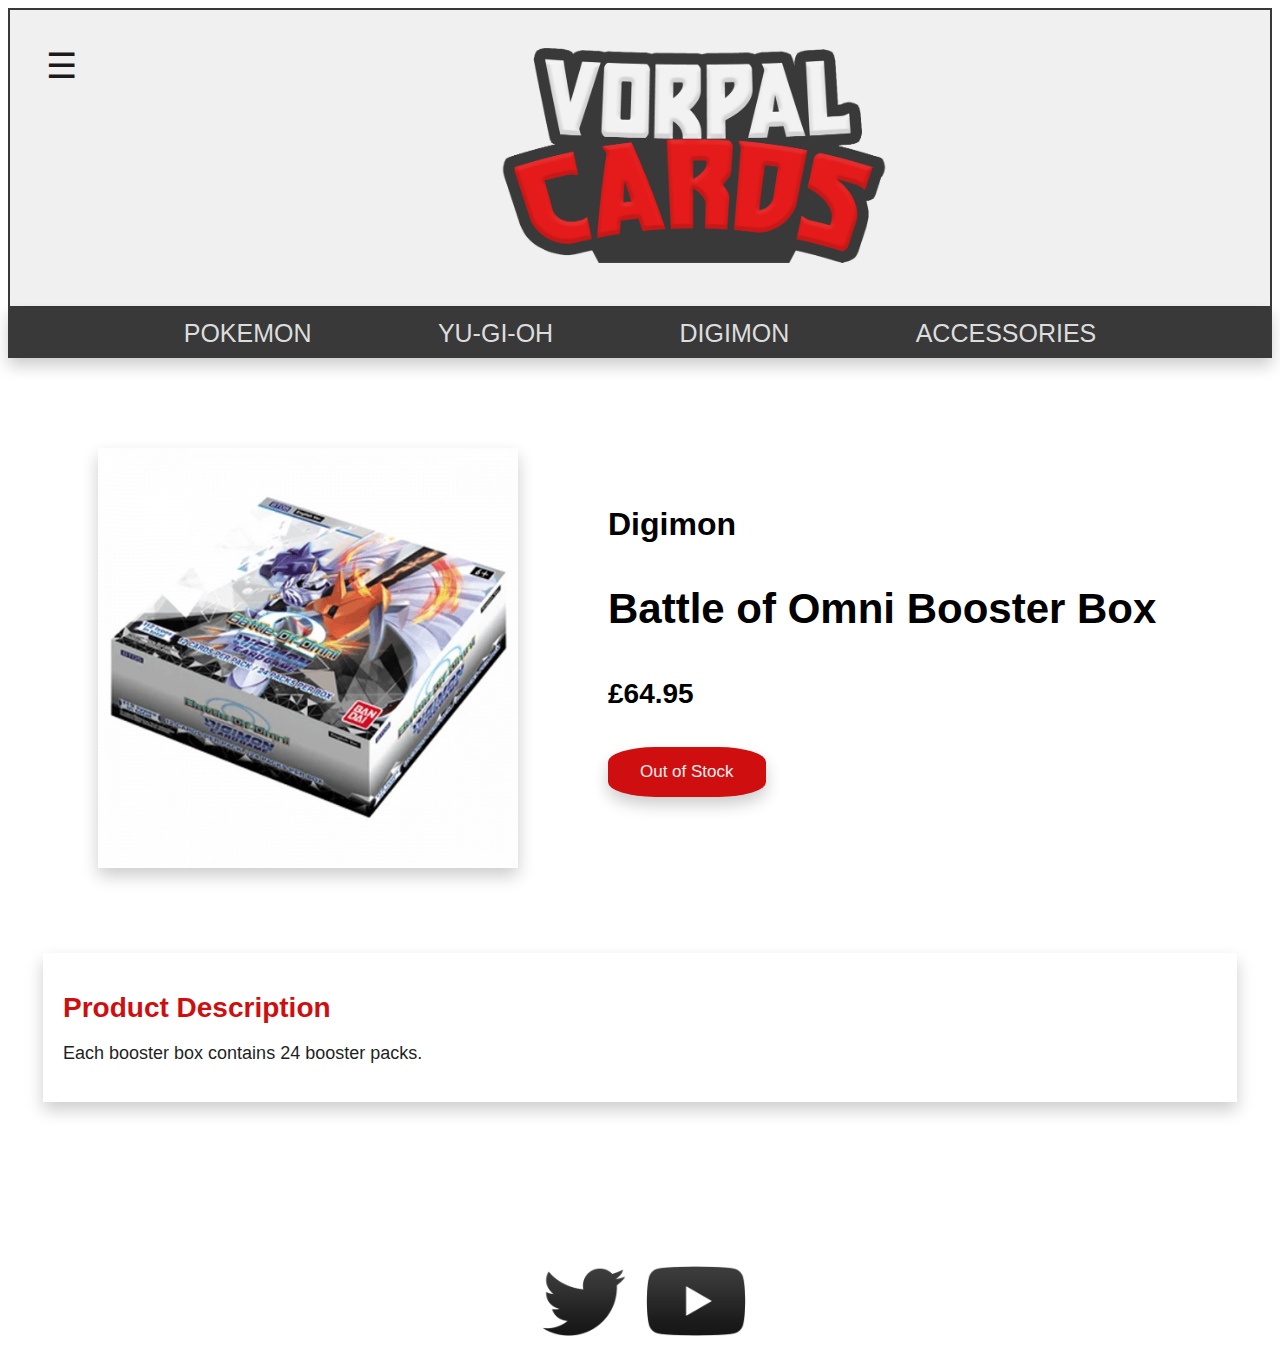
<file: products/battleofomnibooster.html>
<!DOCTYPE html>
<html lang="en">
<head>
    <meta charset="UTF-8">
    <link rel="stylesheet" type="text/css" href="../main.css">
    <title>Battle of Omni Booster Box</title>
</head>
<body>
<div class="topbar">
  <div class="dropdown">
    <button class="dropbtn">☰</button>
    <div class="dropdown-content">
      <a href="../index.html">HOME</a>
      <a href="../products.html">PRODUCTS</a>
      <a href="../aboutme.html">ABOUT</a>
      <a href="../contactme.html">CONTACT</a>
    </div>
  </div>
  <div class="logo">
    <a href="../index.html">
      <img src="../images/Logo.png" width="400" height="225">
      </a>
  </div>
</div>
<div class="navbar">
  <a href="../categories/pokemon.html">POKEMON</a>
  <a href="../categories/yugioh.html">YU-GI-OH</a>
  <a href="../categories/digimon.html">DIGIMON</a>
  <a href="../categories/othertcg.html">ACCESSORIES</a>
</div>
<div class="itemimg">
  <img src="../images/product_images/Battle_Of_Omnimon.png" height="420" width="420">
</div>
<div class="iteminfo">
  <h1>Digimon</h1>
  <h2>Battle of Omni Booster Box</h2>
  <h3>£64.95</h3>
  <button type="buy">Out of Stock</button>
</div>
<div class="itemdesc">
  <h1>Product Description</h1>
  <p>Each booster box contains 24 booster packs.</p>
</div>
<br>
<div class="socials">
  <div class="twitter">
    <a href="https://twitter.com/Vorp_al"  target="_blank" rel="noopener noreferrer">
    <img src="../images/TwitterIcon.png" width="112" height="112" >
    </a>
  </div>
  <div class="youtube">
    <a href="https://www.youtube.com/channel/UC6AjOUBx7GR4Pg_jfmu88IA"  target="_blank" rel="noopener noreferrer">
    <img src="../images/YoutubeIcon.png" width="112" height="112" href="www.youtube.com">
    </a>
  </div>
</div>
</body>
</html>
</file>
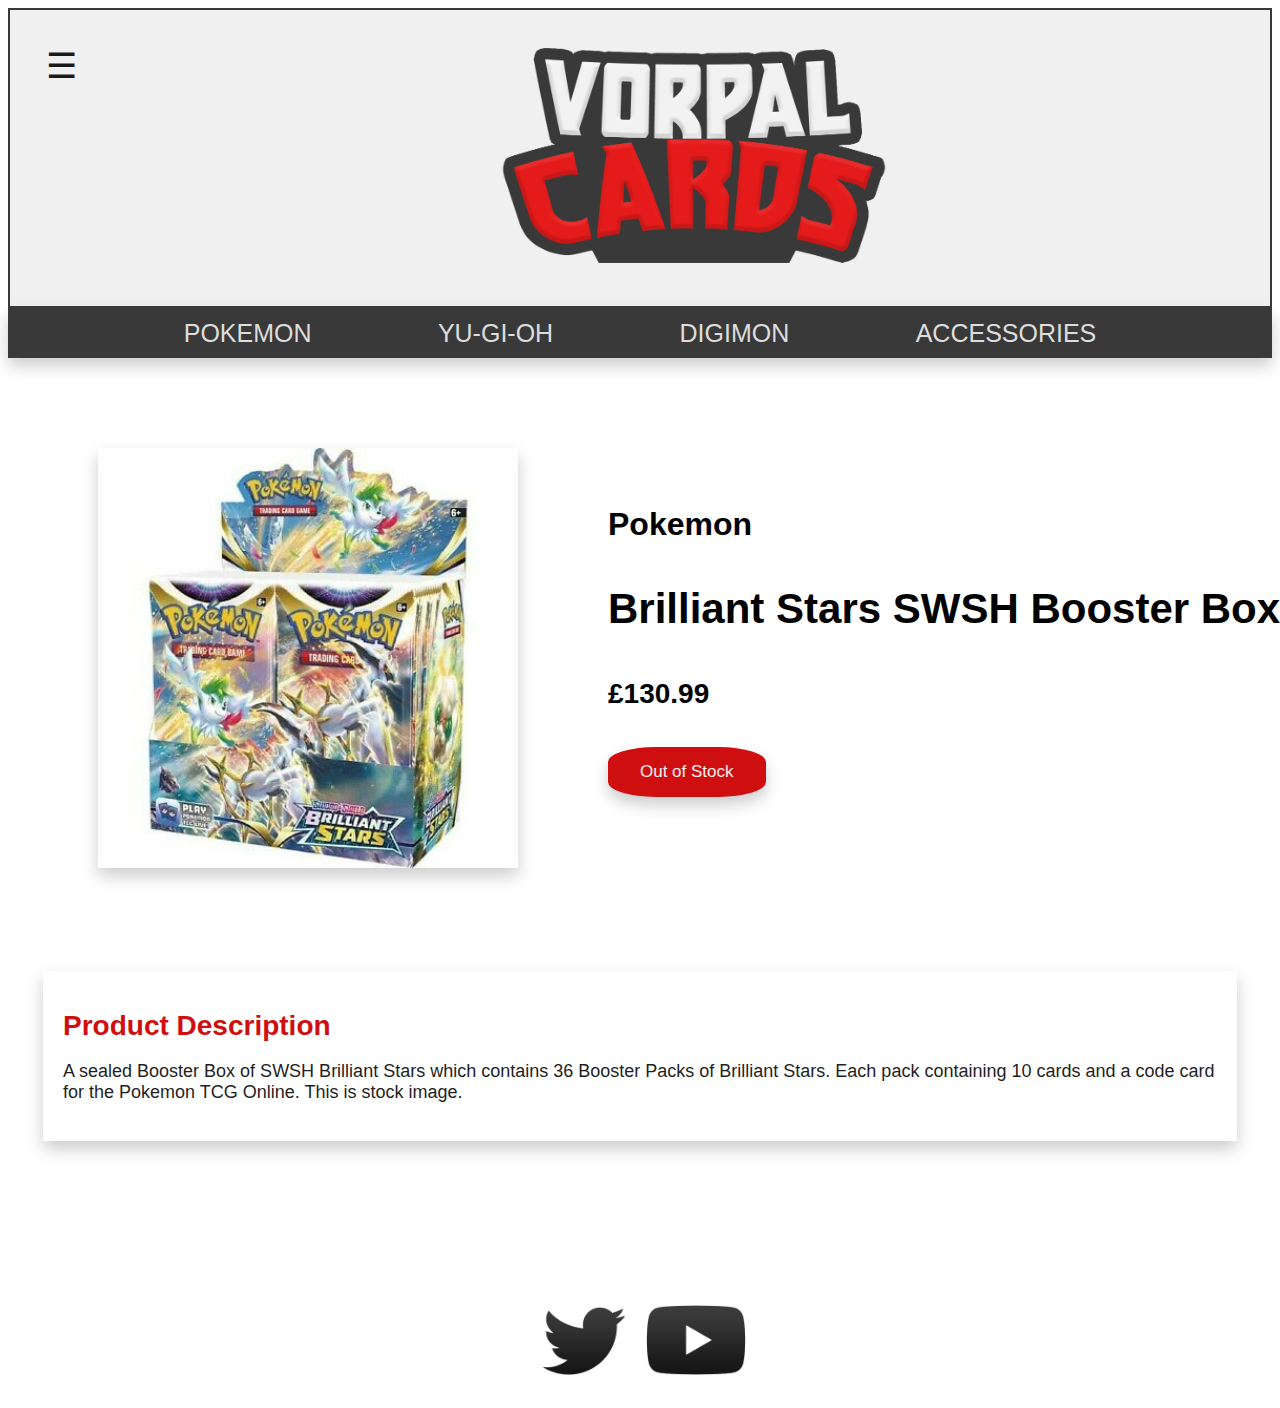
<file: products/brilliantstarsbooster.html>
<!DOCTYPE html>
<html lang="en">
<head>
    <meta charset="UTF-8">
    <link rel="stylesheet" type="text/css" href="../main.css">
    <title>Brilliant Stars SWSH Booster Box</title>
</head>
<body>
<div class="topbar">
  <div class="dropdown">
    <button class="dropbtn">☰</button>
    <div class="dropdown-content">
      <a href="../index.html">HOME</a>
      <a href="../products.html">PRODUCTS</a>
      <a href="../aboutme.html">ABOUT</a>
      <a href="../contactme.html">CONTACT</a>
    </div>
  </div>
  <div class="logo">
    <a href="../index.html">
      <img src="../images/Logo.png" width="400" height="225">
      </a>
  </div>
</div>
<div class="navbar">
  <a href="../categories/pokemon.html">POKEMON</a>
  <a href="../categories/yugioh.html">YU-GI-OH</a>
  <a href="../categories/digimon.html">DIGIMON</a>
  <a href="../categories/othertcg.html">ACCESSORIES</a>
</div>
<div class="itemimg">
  <img src="../images/product_images/Brilliant_Stars_Boosterbox.jpg" height="420" width="420">
</div>
<div class="iteminfo">
  <h1>Pokemon</h1>
  <h2>Brilliant Stars SWSH Booster Box</h2>
  <h3>£130.99</h3>
  <button type="buy">Out of Stock</button>
</div>
<br>
<div class="itemdesc">
  <h1>Product Description</h1>
  <p>A sealed Booster Box of SWSH Brilliant Stars which contains 36 Booster Packs of Brilliant Stars. Each pack containing 10 cards and a code card for the Pokemon TCG Online.
    This is stock image.</p>
</div>
<br>
<div class="socials">
  <div class="twitter">
    <a href="https://twitter.com/Vorp_al"  target="_blank" rel="noopener noreferrer">
    <img src="../images/TwitterIcon.png" width="112" height="112" >
    </a>
  </div>
  <div class="youtube">
    <a href="https://www.youtube.com/channel/UC6AjOUBx7GR4Pg_jfmu88IA"  target="_blank" rel="noopener noreferrer">
    <img src="../images/YoutubeIcon.png" width="112" height="112" href="www.youtube.com">
    </a>
  </div>
</div>
</body>
</html>
</file>
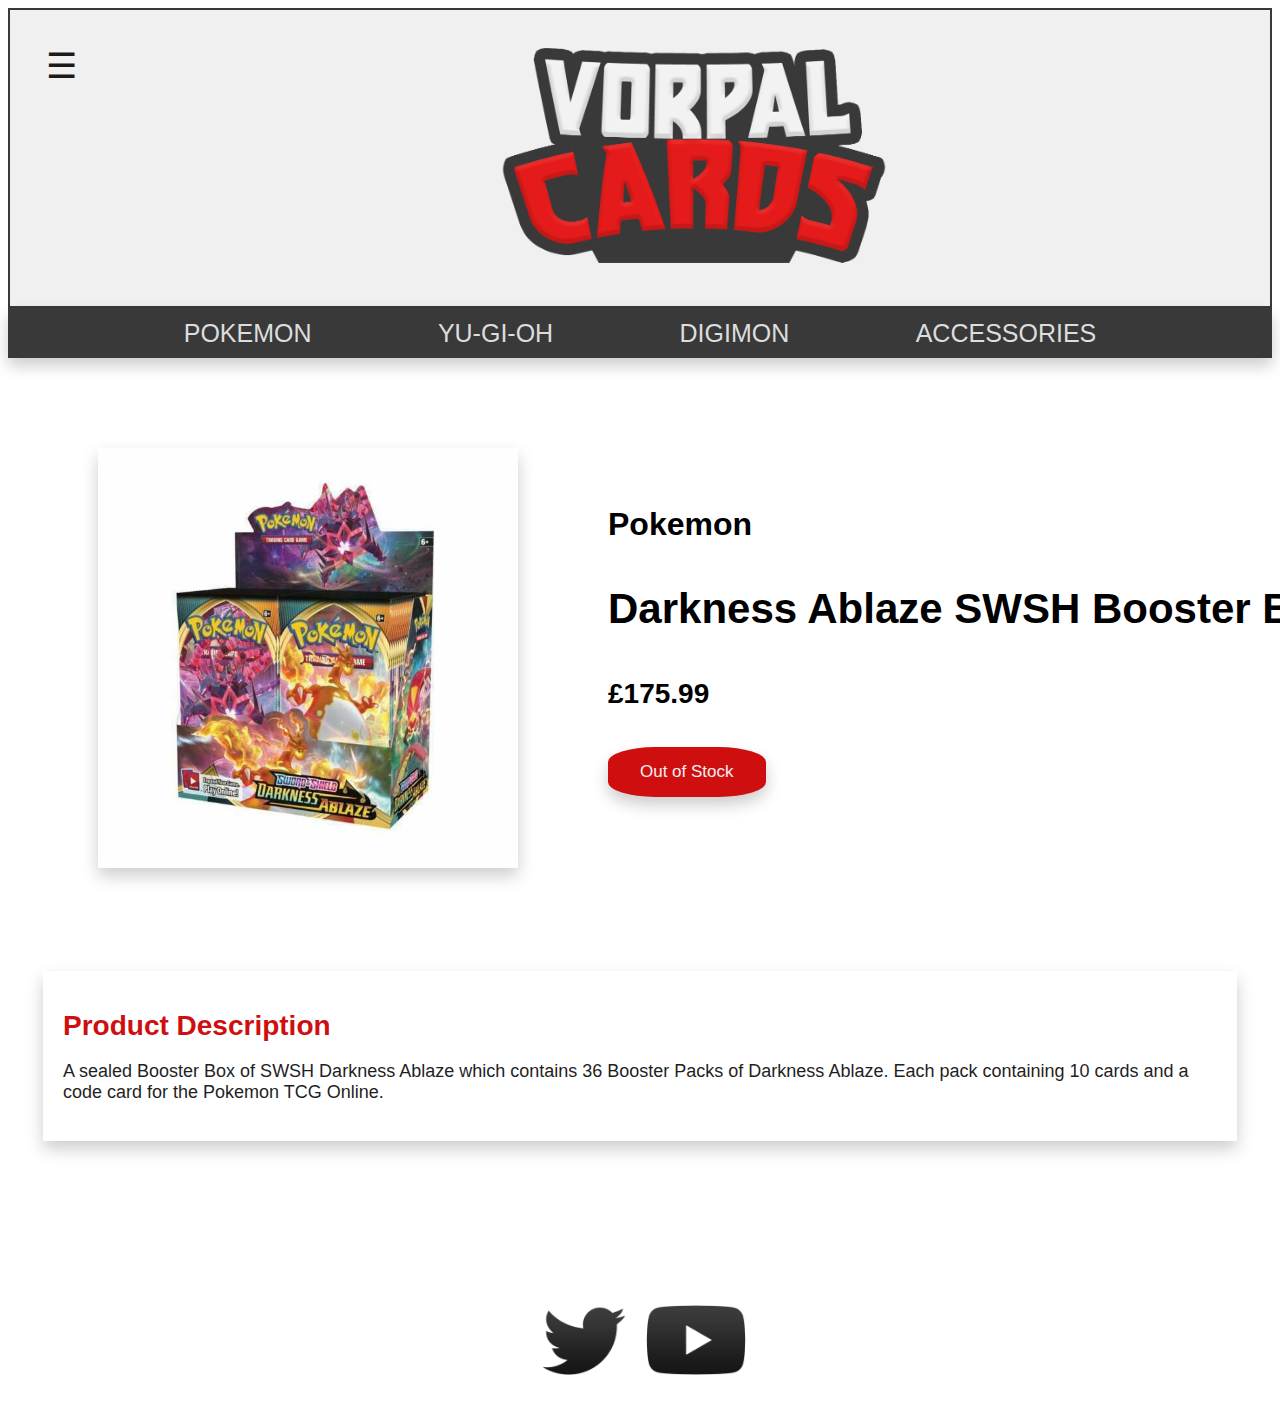
<file: products/darknessablazebooster.html>
<!DOCTYPE html>
<html lang="en">
<head>
    <meta charset="UTF-8">
    <link rel="stylesheet" type="text/css" href="../main.css">
    <title>Darkness Ablaze SWSH Booster Box</title>
</head>
<body>
<div class="topbar">
  <div class="dropdown">
    <button class="dropbtn">☰</button>
    <div class="dropdown-content">
      <a href="../index.html">HOME</a>
      <a href="../products.html">PRODUCTS</a>
      <a href="../aboutme.html">ABOUT</a>
      <a href="../contactme.html">CONTACT</a>
    </div>
  </div>
  <div class="logo">
    <a href="../index.html">
      <img src="../images/Logo.png" width="400" height="225">
      </a>
  </div>
</div>
<div class="navbar">
  <a href="../categories/pokemon.html">POKEMON</a>
  <a href="../categories/yugioh.html">YU-GI-OH</a>
  <a href="../categories/digimon.html">DIGIMON</a>
  <a href="../categories/othertcg.html">ACCESSORIES</a>
</div>
<div class="itemimg">
  <img src="../images/product_images/Darkness_Ablaze_Boosterbox.jpg" height="420" width="420">
</div>
<div class="iteminfo">
  <h1>Pokemon</h1>
  <h2>Darkness Ablaze SWSH Booster Box</h2>
  <h3>£175.99</h3>
  <button type="buy">Out of Stock</button>
</div>
<br>
<div class="itemdesc">
  <h1>Product Description</h1>
  <p>A sealed Booster Box of SWSH Darkness Ablaze which contains 36 Booster Packs of Darkness Ablaze. Each pack containing 10 cards and a code card for the Pokemon TCG Online.</p>
</div>
<br>
<div class="socials">
  <div class="twitter">
    <a href="https://twitter.com/Vorp_al"  target="_blank" rel="noopener noreferrer">
    <img src="../images/TwitterIcon.png" width="112" height="112" >
    </a>
  </div>
  <div class="youtube">
    <a href="https://www.youtube.com/channel/UC6AjOUBx7GR4Pg_jfmu88IA"  target="_blank" rel="noopener noreferrer">
    <img src="../images/YoutubeIcon.png" width="112" height="112" href="www.youtube.com">
    </a>
  </div>
</div>
</body>
</html>
</file>
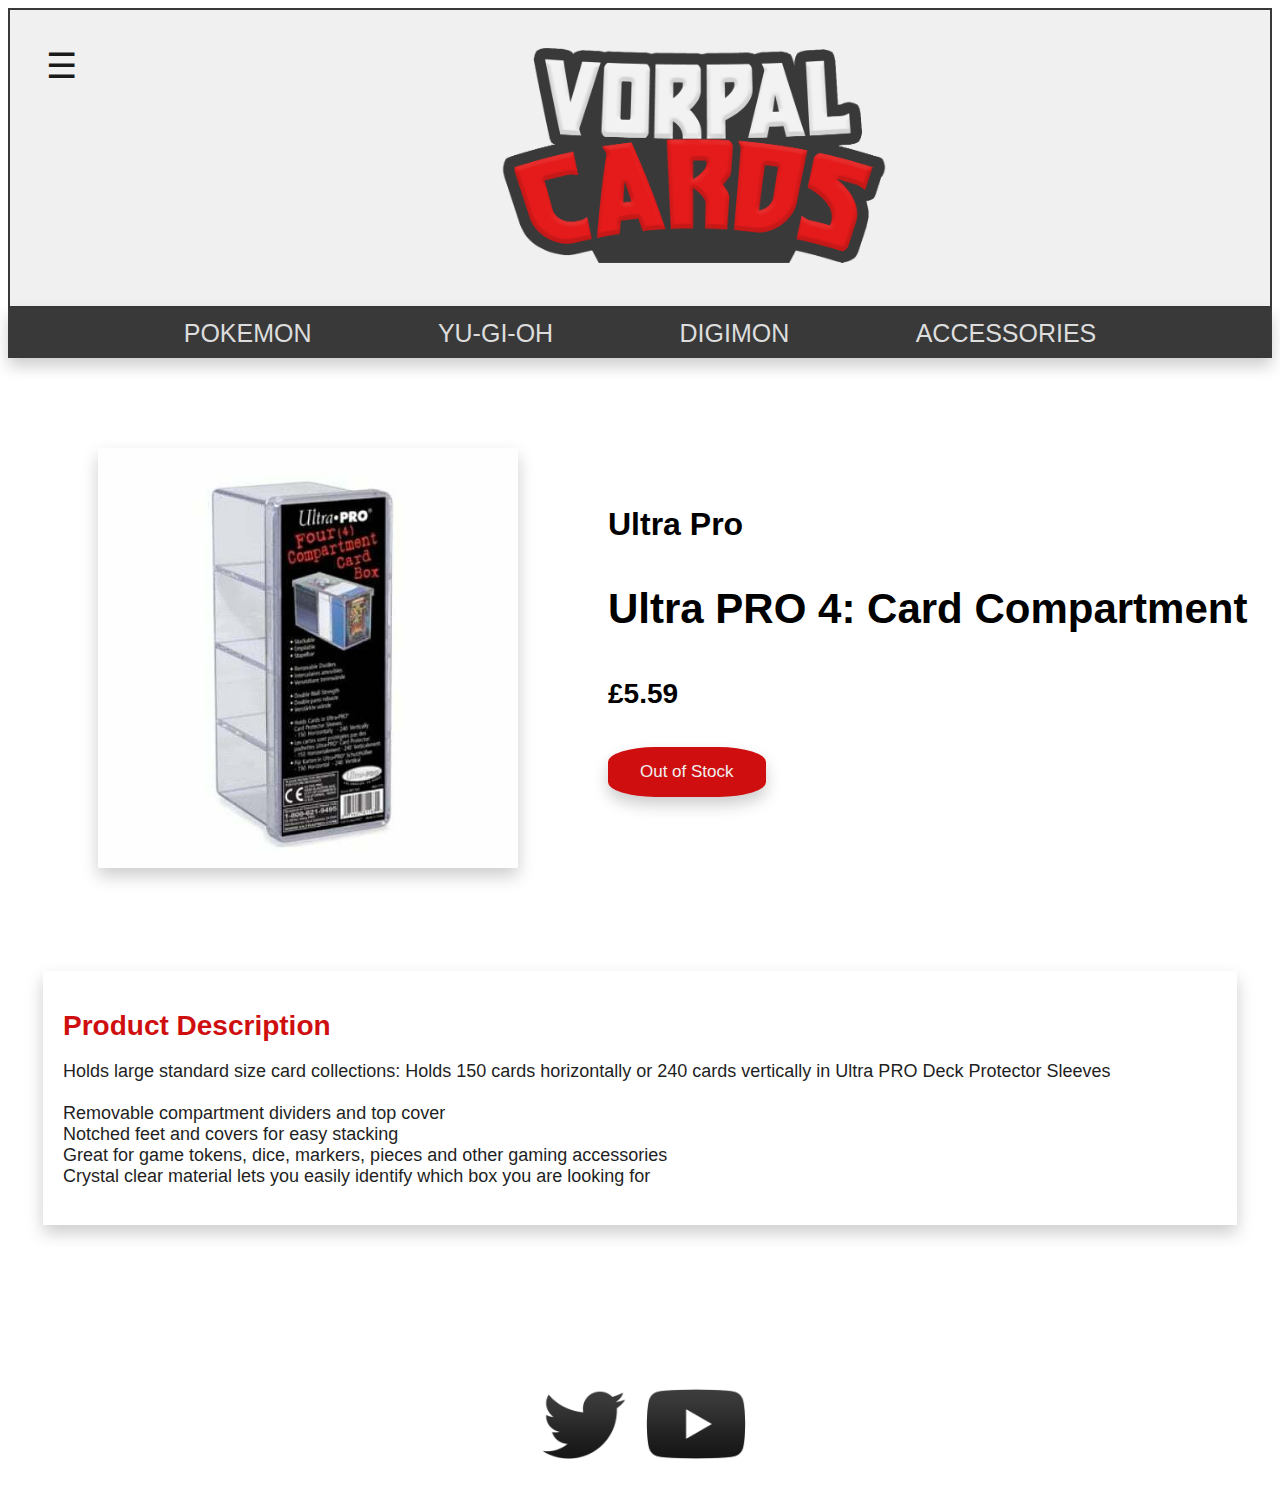
<file: products/ultrapro4cardcompartment.html>
<!DOCTYPE html>
<html lang="en">
<head>
    <meta charset="UTF-8">
    <link rel="stylesheet" type="text/css" href="../main.css">
    <title>Ultra PRO 4: Card Compartment</title>
</head>
<body>
<div class="topbar">
  <div class="dropdown">
    <button class="dropbtn">☰</button>
    <div class="dropdown-content">
      <a href="../index.html">HOME</a>
      <a href="../products.html">PRODUCTS</a>
      <a href="../aboutme.html">ABOUT</a>
      <a href="../contactme.html">CONTACT</a>
    </div>
  </div>
  <div class="logo">
    <a href="../index.html">
      <img src="../images/Logo.png" width="400" height="225">
      </a>
  </div>
</div>
<div class="navbar">
  <a href="../categories/pokemon.html">POKEMON</a>
  <a href="../categories/yugioh.html">YU-GI-OH</a>
  <a href="../categories/digimon.html">DIGIMON</a>
  <a href="../categories/othertcg.html">ACCESSORIES</a>
</div>
<div class="itemimg">
  <img src="../images/product_images/UltraPro4Compartment.jpg" height="420" width="420">
</div>
<div class="iteminfo">
  <h1>Ultra Pro</h1>
  <h2>Ultra PRO 4: Card Compartment</h2>
  <h3>£5.59</h3>
  <button type="buy">Out of Stock</button>
</div>
<br>
<div class="itemdesc">
  <h1>Product Description</h1>
  <p>Holds large standard size card collections:

    Holds 150 cards horizontally or 240 cards vertically in Ultra PRO Deck Protector Sleeves<br>
    <br>
    Removable compartment dividers and top cover<br>
    Notched feet and covers for easy stacking<br>
    Great for game tokens, dice, markers, pieces and other gaming accessories<br>
    Crystal clear material lets you easily identify which box you are looking for</p>
</div>
<br>
<div class="socials">
  <div class="twitter">
    <a href="https://twitter.com/Vorp_al"  target="_blank" rel="noopener noreferrer">
    <img src="../images/TwitterIcon.png" width="112" height="112" >
    </a>
  </div>
  <div class="youtube">
    <a href="https://www.youtube.com/channel/UC6AjOUBx7GR4Pg_jfmu88IA"  target="_blank" rel="noopener noreferrer">
    <img src="../images/YoutubeIcon.png" width="112" height="112" href="www.youtube.com">
    </a>
  </div>
</div>
</body>
</html>
</file>
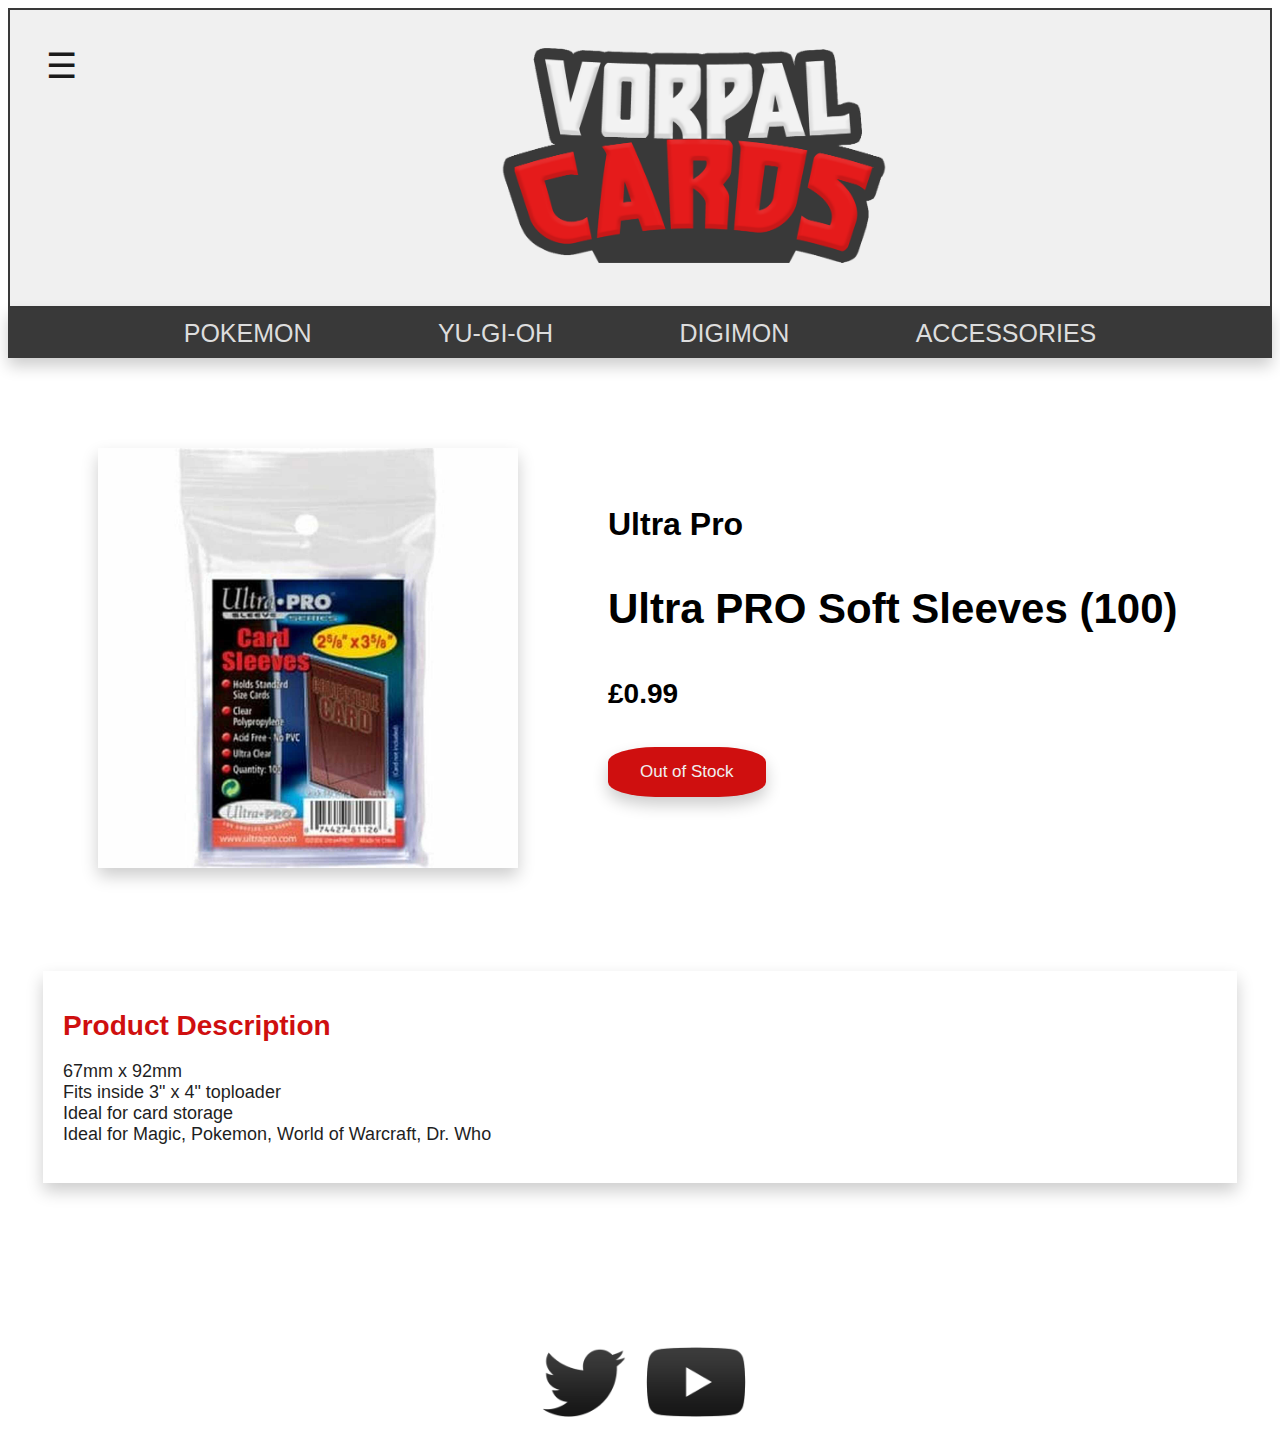
<file: products/ultraprosleeve100.html>
<!DOCTYPE html>
<html lang="en">
<head>
    <meta charset="UTF-8">
    <link rel="stylesheet" type="text/css" href="../main.css">
    <title>Ultra PRO Soft Sleeves (100)</title>
</head>
<body>
<div class="topbar">
  <div class="dropdown">
    <button class="dropbtn">☰</button>
    <div class="dropdown-content">
      <a href="../index.html">HOME</a>
      <a href="../products.html">PRODUCTS</a>
      <a href="../aboutme.html">ABOUT</a>
      <a href="../contactme.html">CONTACT</a>
    </div>
  </div>
  <div class="logo">
    <a href="../index.html">
      <img src="../images/Logo.png" width="400" height="225">
      </a>
  </div>
</div>
<div class="navbar">
  <a href="../categories/pokemon.html">POKEMON</a>
  <a href="../categories/yugioh.html">YU-GI-OH</a>
  <a href="../categories/digimon.html">DIGIMON</a>
  <a href="../categories/othertcg.html">ACCESSORIES</a>
</div>
<div class="itemimg">
  <img src="../images/product_images/UltraProSleeve100.jpg" height="420" width="420">
</div>
<div class="iteminfo">
  <h1>Ultra Pro</h1>
  <h2>Ultra PRO Soft Sleeves (100)</h2>
  <h3>£0.99</h3>
  <button type="buy">Out of Stock</button>
</div>
<br>
<div class="itemdesc">
  <h1>Product Description</h1>
  <p>67mm x 92mm<br>
    Fits inside 3" x 4" toploader<br>
    Ideal for card storage<br>
    Ideal for Magic, Pokemon, World of Warcraft, Dr. Who</p>
</div>
<br>
<div class="socials">
  <div class="twitter">
    <a href="https://twitter.com/Vorp_al"  target="_blank" rel="noopener noreferrer">
    <img src="../images/TwitterIcon.png" width="112" height="112" >
    </a>
  </div>
  <div class="youtube">
    <a href="https://www.youtube.com/channel/UC6AjOUBx7GR4Pg_jfmu88IA"  target="_blank" rel="noopener noreferrer">
    <img src="../images/YoutubeIcon.png" width="112" height="112" href="www.youtube.com">
    </a>
  </div>
</div>
</body>
</html>
</file>
<file: main.css>
@import url('https://fonts.googleapis.com/css2?family=Open+Sans:ital,wght@0,400;1,300&display=swap');

.topbar{
display: flex;
background-color: rgb(240, 240, 240);
overflow: hidden;
height: 300px;
align-items: flex-start;
margin: auto;
width: 100%;
box-shadow:inset 0px 0px 0px 2px rgb(57,57,57)
}

.navbar{
display : flex;
justify-content: center;
align-items: center;
height: 50px;
background-color:rgb(57,57,57);
margin: auto;
width: 100%;
box-shadow: 0px 8px 16px 0px rgba(0,0,0,0.2);
gap: 10%;
}

.navbar a{
color: rgb(221, 221, 221);
font-size: 25px;
font-family: Arial, Helvetica, sans-serif;
text-decoration: none;
}

.navbar a:hover{
color: rgb(207, 15, 15);
text-decoration: underline;
transition: 0.4s;
}
.pokemonpromo{
display: block;
margin-left: auto;
margin-right: auto;
padding: 15px;
}

.logo {
display: flex;
margin-top: 35px;
position:relative;
margin-right: auto;
margin-left: auto;
}

.logo:hover{
transition-duration: 0.5s;
transform: scale(1.1);
}

.aboutus{
padding: 10px;
margin: 30px;
font-size: 25px;
font-family: Arial, Helvetica, sans-serif;
text-align: center;
background-color: rgb(240, 240, 240);
box-shadow: 0px 8px 16px 0px rgba(0,0,0,0.2);
}

.contactus{
background-color: rgb(233, 233, 233); 
box-shadow: 0px 8px 16px 0px rgba(0,0,0,0.2);
margin: 10px;
padding: 15px;
}

.contactustext{
font-family: Arial, Helvetica, sans-serif;
color: rgb(26, 26, 26);
}

.contactustext a{
font-size: 32px;
text-decoration: none;
color: rgb(26, 26, 26);
}

.contactustext p{
font-size: 23px;
}

.contactustext a:hover{
text-decoration: underline;
color: rgb(161, 15, 15);
}

.pokebanner img{
display: flex;
margin-left: auto;
margin-right: auto;
box-shadow: 0px 8px 16px 0px rgba(0,0,0,0.2);
}

.dropbtn {
margin: 11px;
display: flex;
background-color: rgb(240, 240, 240);
color: rgb(26, 26, 26);
padding: 16px;
font-size: 35px;
border: none;
}

.dropdown {
margin: 11px;
position: relative;
display: inline-block;
}

.dropdown-content {
display: none;
position: absolute;
background-color: #f1f1f1;
min-width: 160px;
box-shadow: 0px 8px 16px 0px rgba(0,0,0,0.2);
z-index: 1;
}

.dropdown-content a {
font-family: Arial, Helvetica, sans-serif;
color: rgb(39, 39, 39);
padding: 13px 17px;
text-decoration: none;
display: block;
}

.dropdown-content a:hover {
background-color: rgb(150, 150, 150);
transition-duration: 0.5s;
transform: scale(1.1);
}

.dropdown:hover .dropdown-content {
display: block;
}

.dropdown:hover .dropbtn {
background-color: rgb(241, 241, 241);
transition-duration: 0.5s;
transform: scale(1.3);
}

.banner{
text-align: center;
width: 100%;
box-shadow: 0px 8px 16px 0px rgba(0,0,0,0.2);
}

.about{
white-space: nowrap;
box-shadow: 0px 8px 16px 0px rgba(0,0,0,0.2);
display: flex;
align-items: center;
flex-direction: row;
background-color: rgb(190, 190, 190);
}


.about img{
margin: 40px;
padding: 10px;
height: 500px;
width: 500px;
box-shadow: 0px 8px 16px 0px rgba(0,0,0,0.2);
}

.about p{
word-wrap: break-word;
white-space: normal;
position: relative;
margin-right: auto;
line-height: 60px;
padding: 50px;
margin-left: auto;
text-align: left;
font-size: 45px;
font-family:Arial, Helvetica, sans-serif;
color: rgb(57,57,57)
}

.socials{
margin-top: 90px;
flex-direction: row;
display: flex;
justify-content: center;
}

.twitter:hover{
background-image: url(images/TwitterIconHover.png);
background-size: 112px, 112px;
transition-duration: 1s;
transform: scale(1.1);
background-repeat: no-repeat;
}

.youtube:hover{
background-image: url(images/YoutubeIconHover.png);
background-size: 112px, 112px;
transition-duration: 1s;
transform: scale(1.1);
background-repeat: no-repeat;
}
 
.status{
background-color: rgb(57,57,57);
margin: 10px;
padding: 10px;
box-shadow: 0px 8px 16px 0px rgba(0,0,0,0.2);
height: 40px;
}


.status h1{
font-size: 35px;
color: white;
text-align: center;
font-family: Arial, Helvetica, sans-serif;
margin: auto;
}

.items{
display: flex;
flex-flow: row wrap;
box-shadow: 0px 8px 16px 0px rgba(0,0,0,0.2);
margin: 15px;
padding: 25px;
background-color: rgb(233, 233, 233);
}

.items img{
height: 310px;
width: 310px;
padding: 5px;
margin: 5px;
}

.items img:hover{
transition-duration: 0.5s;
transform: scale(1.1);
}

.items p{
font-size: 26px;
color: rgb(14, 14, 14);
font-family: Arial, Helvetica, sans-serif;
}

.items a{
font-size: 18px;
text-decoration: none;
color: rgb(48, 48, 48);
font-family: Arial, Helvetica, sans-serif;
}

.items a:hover{
text-decoration: underline;
}

.productlist{
background-color: rgb(255, 255, 255);
box-shadow: 0px 8px 16px 0px rgba(0,0,0,0.2);
margin: 10px;
padding: 5px;
text-align: left;
}

.itemimg{
padding: 10px;
margin: 50px;
float: left;
display: flex;
align-items: center;
}

.iteminfo{
white-space: nowrap;
height: 320px;
display: block;
padding: 120px;
line-height: 50px;
font-family: Arial, Helvetica, sans-serif;
}

.iteminfo h1{
font-size: 32px;
}

.iteminfo h2{
font-size: 42px;
}

.iteminfo h3{
font-size: 28px;
}

.iteminfo button{
border-style: none;
border-radius: 30%;
color: rgb(240, 240, 240);
padding: 15px 32px;
text-align: center;
text-decoration: none;
display: inline-block;
font-size: 17px;
background-color: rgb(207, 15, 15);
box-shadow: 0px 8px 16px 0px rgba(0,0,0,0.2);
}

.iteminfo button:hover{
background-color: rgb(161, 15, 15); 
}
.itemimg img{
display: block;
left: 20%;
margin: 30px;
box-shadow: 0px 8px 16px 0px rgba(0,0,0,0.2);
}
.itemimg img:hover{
transition-duration: 0.5s;
transform: scale(1.05);
}

.itemdesc{
display: block;
margin: 35px;
box-shadow: 0px 8px 16px 0px rgba(0,0,0,0.2);
padding: 20px;
}

.itemdesc h1{
color: rgb(207, 15, 15);
font-family: Arial, Helvetica, sans-serif;
font-size: 28px;
}

.itemdesc p{
font-family: Arial, Helvetica, sans-serif;
color: rgb(31, 31, 31);
font-size: 18px;
}
</file>
